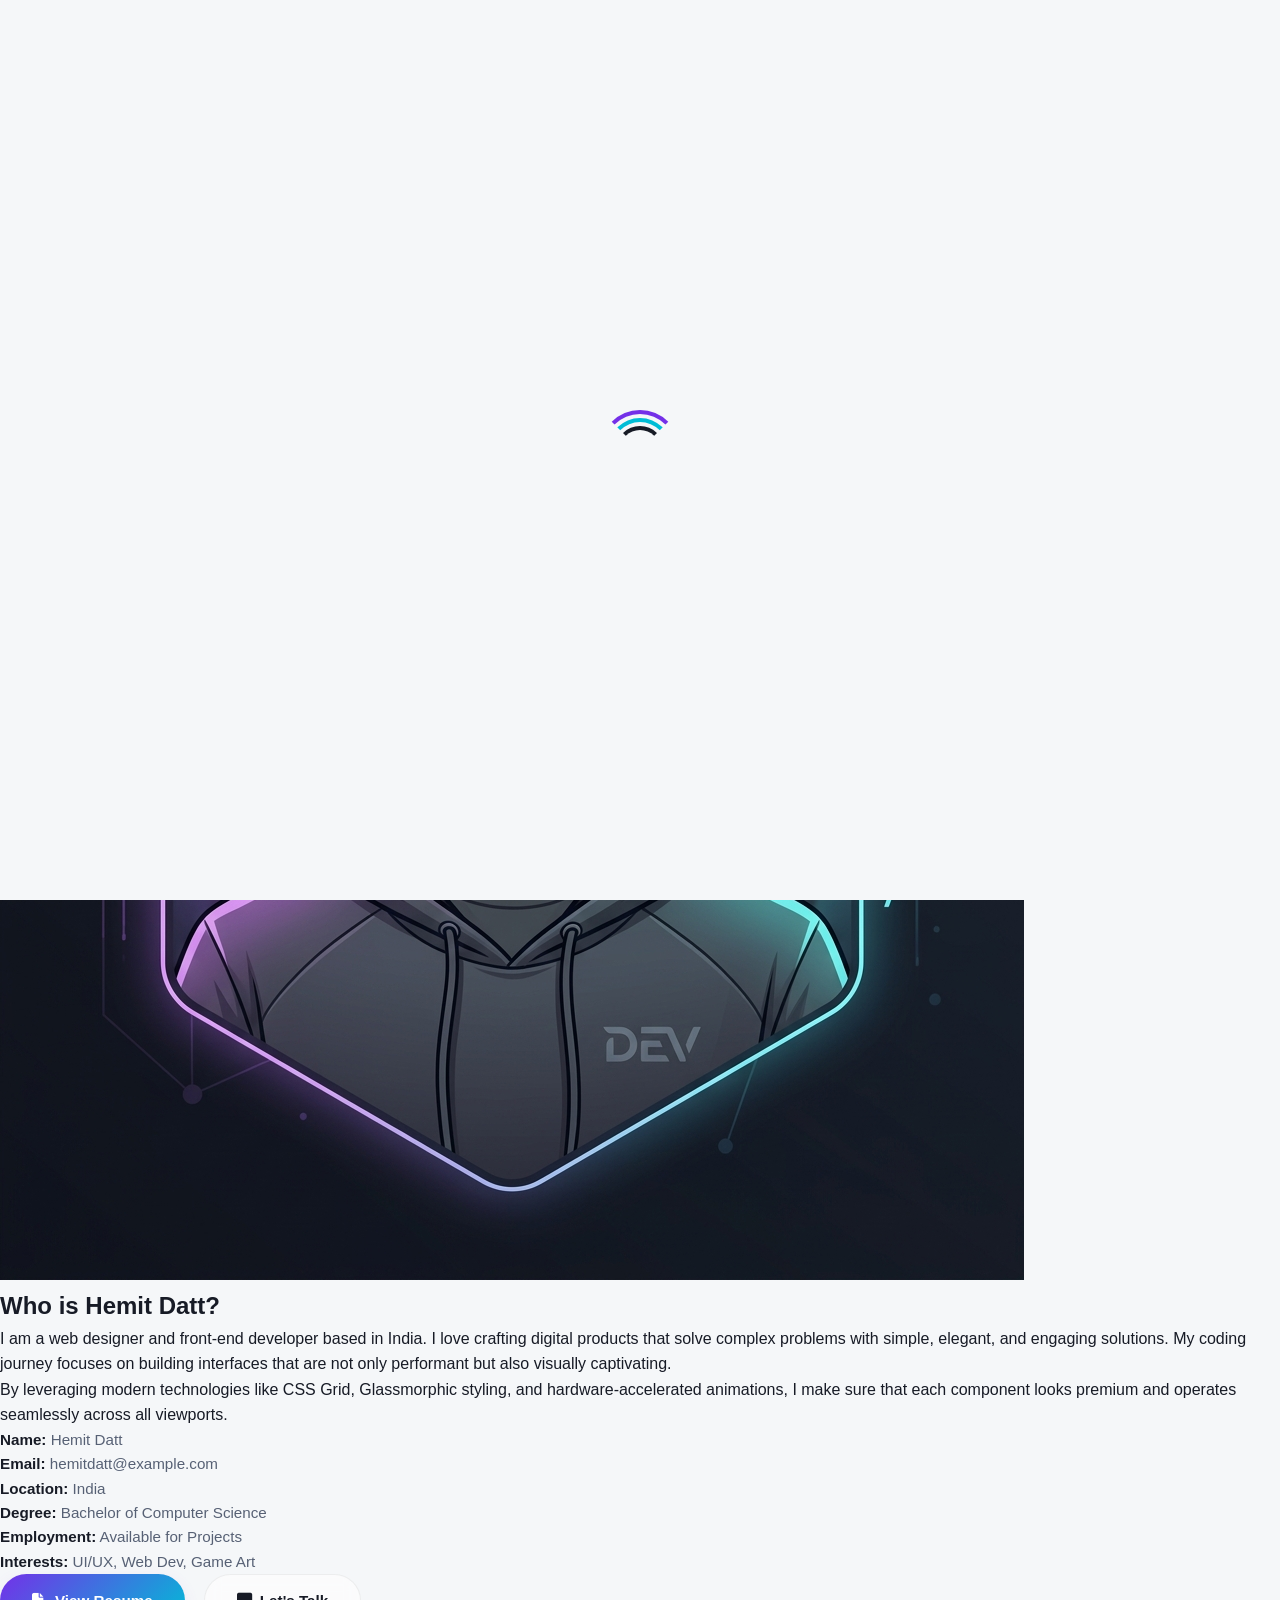
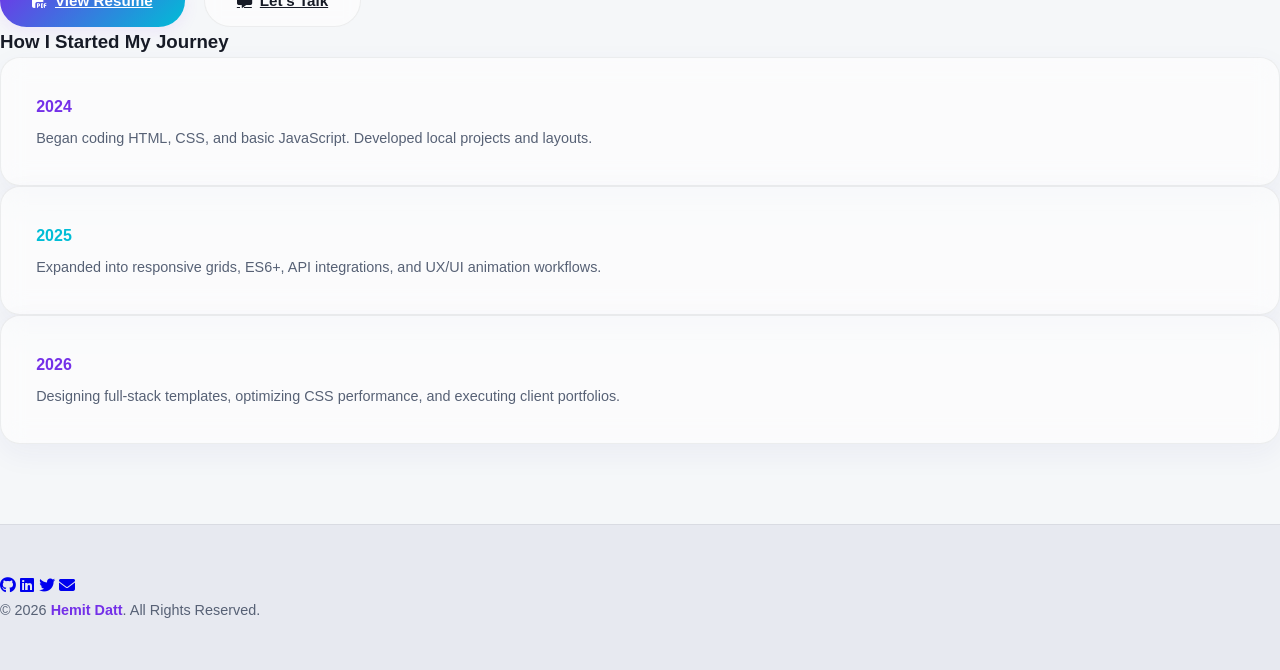
<file: about.html>
<!DOCTYPE html>
<html lang="en" data-theme="dark">
<head>
  <meta charset="UTF-8">
  <meta name="viewport" content="width=device-width, initial-scale=1.0">
  <meta name="description" content="Discover Hemit Datt's background, core values, coding philosophy, and professional journey as a developer.">
  <title>Hemit Datt | About Me</title>
  <!-- Stylesheets -->
  <link rel="stylesheet" href="css/style.css">
  <!-- FontAwesome Icons -->
  <link rel="stylesheet" href="https://cdnjs.cloudflare.com/ajax/libs/font-awesome/6.4.0/css/all.min.css">
</head>
<body>
  <!-- Ambient BG -->
  <div class="ambient-bg">
    <div class="orb orb-1"></div>
    <div class="orb orb-2"></div>
    <div class="orb orb-3"></div>
  </div>

  <!-- Loading Screen -->
  <div class="loader-wrapper">
    <div class="loader">
      <div class="loader-ring"></div>
      <div class="loader-ring"></div>
      <div class="loader-ring"></div>
    </div>
  </div>

  <!-- Fixed Header / Navbar -->
  <header class="header">
    <nav class="glass-nav">
      <a href="index.html" class="logo">
        <i class="fa-solid fa-code"></i><span>Hemit.Datt</span>
      </a>
      <ul class="nav-links">
        <li><a href="index.html">Home</a></li>
        <li><a href="about.html" class="active">About</a></li>
        <li><a href="skills.html">Skills</a></li>
        <li><a href="education.html">Education</a></li>
        <li><a href="projects.html">Projects</a></li>
        <li><a href="certificates.html">Certificates</a></li>
        <li><a href="resume.html">Resume</a></li>
        <li><a href="contact.html">Contact</a></li>
      </ul>
      <div class="nav-actions">
        <button id="theme-toggle" class="theme-toggle" aria-label="Toggle Theme">
          <i class="fa-solid fa-moon"></i>
          <i class="fa-solid fa-sun"></i>
        </button>
        <button class="hamburger" aria-label="Toggle Menu">
          <span></span>
          <span></span>
          <span></span>
        </button>
      </div>
    </nav>
  </header>

  <!-- Page Container -->
  <div class="page-container">
    <main>
      <section class="section">
        <h2 class="section-title reveal-left">About <span>Me</span></h2>
        
        <div class="about-grid">
          <!-- Profile Frame -->
          <div class="about-img-container reveal-left delay-100">
            <div class="about-frame">
              <img src="images/profile.jpg" alt="Hemit Datt photo">
            </div>
          </div>

          <!-- Professional bio -->
          <div class="about-text reveal-right delay-200">
            <h2>Who is <span>Hemit Datt</span>?</h2>
            <p>
              I am a web designer and front-end developer based in India. I love crafting digital products that solve complex problems with simple, elegant, and engaging solutions. My coding journey focuses on building interfaces that are not only performant but also visually captivating.
            </p>
            <p>
              By leveraging modern technologies like CSS Grid, Glassmorphic styling, and hardware-accelerated animations, I make sure that each component looks premium and operates seamlessly across all viewports.
            </p>

            <!-- Quick Personal Info Grid -->
            <div class="personal-info">
              <div class="info-item">
                <strong>Name:</strong>
                <span>Hemit Datt</span>
              </div>
              <div class="info-item">
                <strong>Email:</strong>
                <span>hemitdatt@example.com</span>
              </div>
              <div class="info-item">
                <strong>Location:</strong>
                <span>India</span>
              </div>
              <div class="info-item">
                <strong>Degree:</strong>
                <span>Bachelor of Computer Science</span>
              </div>
              <div class="info-item">
                <strong>Employment:</strong>
                <span>Available for Projects</span>
              </div>
              <div class="info-item">
                <strong>Interests:</strong>
                <span>UI/UX, Web Dev, Game Art</span>
              </div>
            </div>

            <div class="btn-container">
              <a href="resume.html" class="btn btn-primary">
                <i class="fa-solid fa-file-pdf"></i> View Resume
              </a>
              <a href="contact.html" class="btn btn-secondary">
                <i class="fa-solid fa-message"></i> Let's Talk
              </a>
            </div>
          </div>
        </div>

        <!-- Timeline Section -->
        <div class="about-timeline-section reveal">
          <h3>How I Started My <span>Journey</span></h3>
          <div class="stats-grid">
            <div class="glass-card">
              <h4 style="color: var(--accent-primary); margin-bottom: 0.5rem;">2024</h4>
              <p style="font-size: 0.9rem; color: var(--text-secondary);">
                Began coding HTML, CSS, and basic JavaScript. Developed local projects and layouts.
              </p>
            </div>
            <div class="glass-card">
              <h4 style="color: var(--accent-secondary); margin-bottom: 0.5rem;">2025</h4>
              <p style="font-size: 0.9rem; color: var(--text-secondary);">
                Expanded into responsive grids, ES6+, API integrations, and UX/UI animation workflows.
              </p>
            </div>
            <div class="glass-card">
              <h4 style="color: var(--accent-primary); margin-bottom: 0.5rem;">2026</h4>
              <p style="font-size: 0.9rem; color: var(--text-secondary);">
                Designing full-stack templates, optimizing CSS performance, and executing client portfolios.
              </p>
            </div>
          </div>
        </div>
      </section>
    </main>

    <!-- Footer -->
    <footer class="footer">
      <div class="footer-content">
        <div class="footer-socials">
          <a href="https://github.com" target="_blank" rel="noopener noreferrer"><i class="fa-brands fa-github"></i></a>
          <a href="https://linkedin.com" target="_blank" rel="noopener noreferrer"><i class="fa-brands fa-linkedin"></i></a>
          <a href="https://twitter.com" target="_blank" rel="noopener noreferrer"><i class="fa-brands fa-twitter"></i></a>
          <a href="mailto:hemitdatt@example.com"><i class="fa-solid fa-envelope"></i></a>
        </div>
        <p>&copy; 2026 <span>Hemit Datt</span>. All Rights Reserved.</p>
      </div>
    </footer>
  </div>

  <!-- Back to Top Button -->
  <button class="back-to-top" aria-label="Back to Top">
    <i class="fa-solid fa-arrow-up"></i>
  </button>

  <!-- Shared JavaScript -->
  <script src="js/script.js"></script>
</body>
</html>
</file>
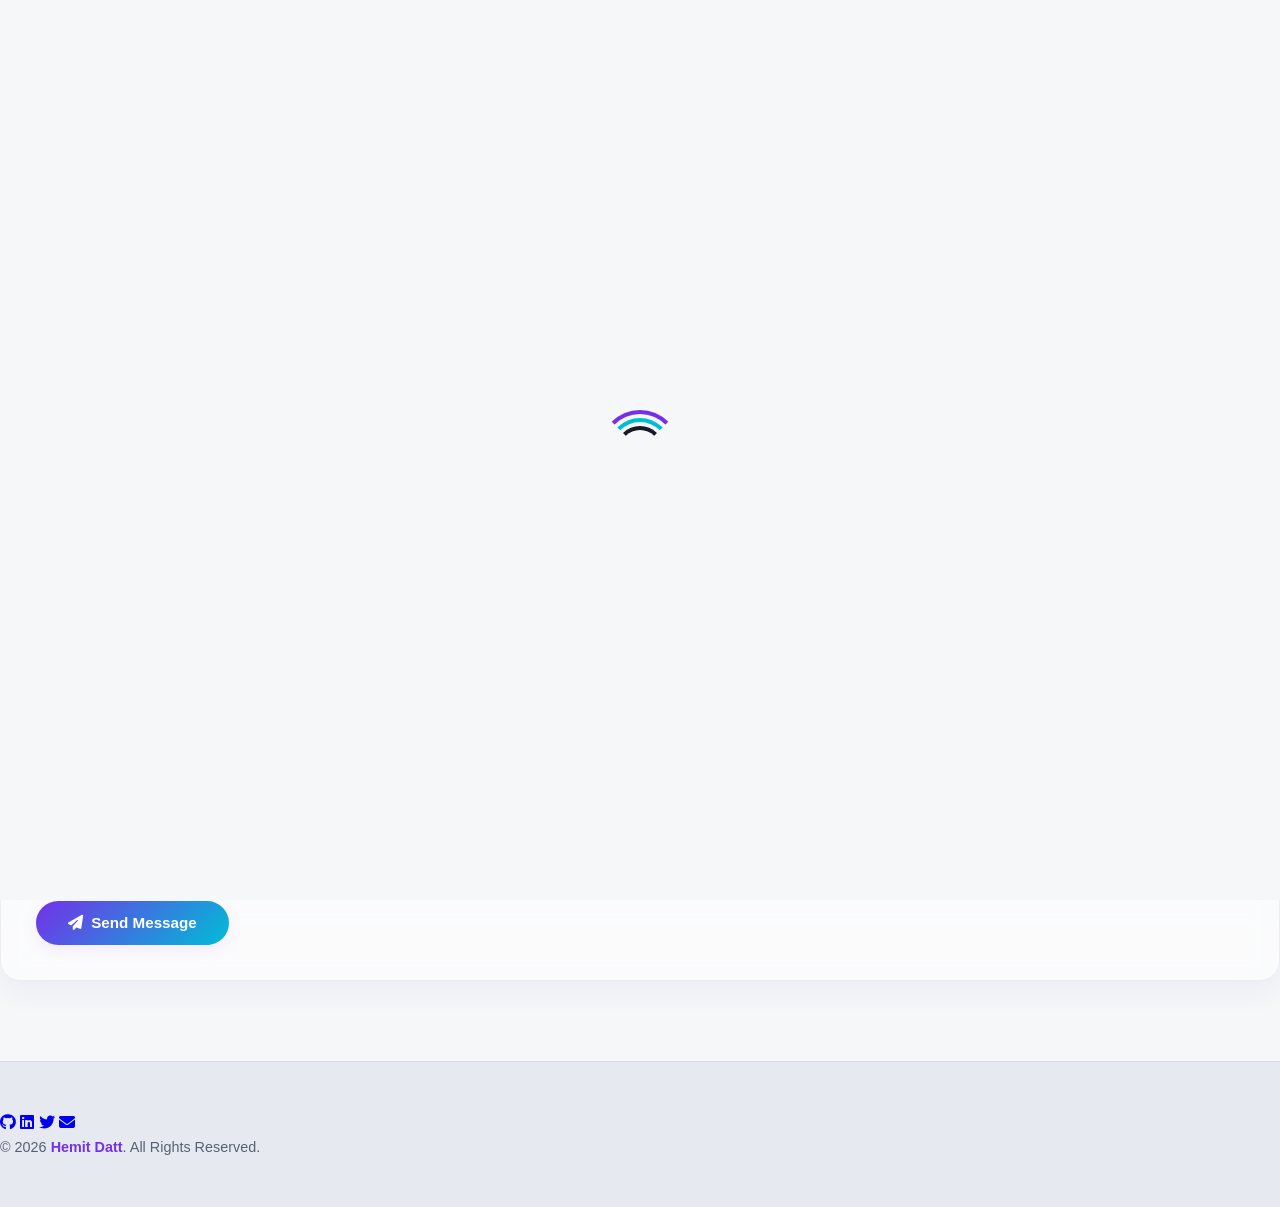
<file: contact.html>
<!DOCTYPE html>
<html lang="en" data-theme="dark">
<head>
  <meta charset="UTF-8">
  <meta name="viewport" content="width=device-width, initial-scale=1.0">
  <meta name="description" content="Get in touch with Hemit Datt. Send messages, project inquiries, or connect on social platforms.">
  <title>Hemit Datt | Contact Me</title>
  <!-- Stylesheets -->
  <link rel="stylesheet" href="css/style.css">
  <!-- FontAwesome Icons -->
  <link rel="stylesheet" href="https://cdnjs.cloudflare.com/ajax/libs/font-awesome/6.4.0/css/all.min.css">
</head>
<body>
  <!-- Ambient BG -->
  <div class="ambient-bg">
    <div class="orb orb-1"></div>
    <div class="orb orb-2"></div>
    <div class="orb orb-3"></div>
  </div>

  <!-- Loading Screen -->
  <div class="loader-wrapper">
    <div class="loader">
      <div class="loader-ring"></div>
      <div class="loader-ring"></div>
      <div class="loader-ring"></div>
    </div>
  </div>

  <!-- Fixed Header / Navbar -->
  <header class="header">
    <nav class="glass-nav">
      <a href="index.html" class="logo">
        <i class="fa-solid fa-code"></i><span>Hemit.Datt</span>
      </a>
      <ul class="nav-links">
        <li><a href="index.html">Home</a></li>
        <li><a href="about.html">About</a></li>
        <li><a href="skills.html">Skills</a></li>
        <li><a href="education.html">Education</a></li>
        <li><a href="projects.html">Projects</a></li>
        <li><a href="certificates.html">Certificates</a></li>
        <li><a href="resume.html">Resume</a></li>
        <li><a href="contact.html" class="active">Contact</a></li>
      </ul>
      <div class="nav-actions">
        <button id="theme-toggle" class="theme-toggle" aria-label="Toggle Theme">
          <i class="fa-solid fa-moon"></i>
          <i class="fa-solid fa-sun"></i>
        </button>
        <button class="hamburger" aria-label="Toggle Menu">
          <span></span>
          <span></span>
          <span></span>
        </button>
      </div>
    </nav>
  </header>

  <!-- Page Container -->
  <div class="page-container">
    <main>
      <section class="section">
        <h2 class="section-title reveal-left">Let's <span>Connect</span></h2>

        <div class="contact-grid">
          
          <!-- Left Column: Contact details and socials -->
          <div class="contact-info reveal-left delay-100">
            <h3>Get in <span>Touch</span></h3>
            <p style="color: var(--text-secondary); margin-bottom: 1.5rem;">
              Have a project in mind, a job opportunity, or just want to say hello? Drop me a message and I'll get back to you as soon as possible.
            </p>

            <!-- Info Cards -->
            <div class="contact-info-card">
              <div class="contact-icon">
                <i class="fa-solid fa-envelope"></i>
              </div>
              <div class="contact-details">
                <h4>Email Me</h4>
                <p><a href="mailto:hemitdatt@example.com">hemitdatt@example.com</a></p>
              </div>
            </div>

            <div class="contact-info-card">
              <div class="contact-icon">
                <i class="fa-solid fa-location-dot"></i>
              </div>
              <div class="contact-details">
                <h4>My Location</h4>
                <p>Punjab, India</p>
              </div>
            </div>

            <div class="contact-info-card">
              <div class="contact-icon">
                <i class="fa-solid fa-calendar-check"></i>
              </div>
              <div class="contact-details">
                <h4>Freelance Status</h4>
                <p>Available for new projects</p>
              </div>
            </div>

            <!-- Social handles section -->
            <div class="contact-social-section">
              <h3>Connect on <span>Socials</span></h3>
              <div class="contact-social-icons">
                <a href="https://github.com" target="_blank" rel="noopener noreferrer" aria-label="GitHub Profile"><i class="fa-brands fa-github"></i></a>
                <a href="https://linkedin.com" target="_blank" rel="noopener noreferrer" aria-label="LinkedIn Profile"><i class="fa-brands fa-linkedin"></i></a>
                <a href="https://twitter.com" target="_blank" rel="noopener noreferrer" aria-label="Twitter Profile"><i class="fa-brands fa-twitter"></i></a>
                <a href="mailto:hemitdatt@example.com" aria-label="Send Email"><i class="fa-solid fa-envelope"></i></a>
              </div>
            </div>
          </div>

          <!-- Right Column: Contact form -->
          <div class="glass-card reveal-right delay-200">
            <form id="contact-form" class="contact-form" novalidate>
              <!-- Name Input -->
              <div class="form-group">
                <input type="text" id="name" class="form-input" placeholder=" " required autocomplete="name">
                <label for="name" class="form-label">Full Name</label>
              </div>

              <!-- Email Input -->
              <div class="form-group">
                <input type="email" id="email" class="form-input" placeholder=" " required autocomplete="email">
                <label for="email" class="form-label">Email Address</label>
              </div>

              <!-- Subject Input -->
              <div class="form-group">
                <input type="text" id="subject" class="form-input" placeholder=" " required>
                <label for="subject" class="form-label">Subject</label>
              </div>

              <!-- Message Input -->
              <div class="form-group">
                <textarea id="message" class="form-input" placeholder=" " required></textarea>
                <label for="message" class="form-label">Message</label>
              </div>

              <button type="submit" class="btn btn-primary" style="align-self: flex-start;">
                <i class="fa-solid fa-paper-plane"></i> Send Message
              </button>
            </form>
          </div>

        </div>
      </section>
    </main>

    <!-- Success / Error Alert Notification Popup -->
    <div id="alert-popup" class="alert-popup" aria-live="polite">
      <i class="fa-solid fa-circle-check"></i>
      <span>Message sent successfully!</span>
    </div>

    <!-- Footer -->
    <footer class="footer">
      <div class="footer-content">
        <div class="footer-socials">
          <a href="https://github.com" target="_blank" rel="noopener noreferrer"><i class="fa-brands fa-github"></i></a>
          <a href="https://linkedin.com" target="_blank" rel="noopener noreferrer"><i class="fa-brands fa-linkedin"></i></a>
          <a href="https://twitter.com" target="_blank" rel="noopener noreferrer"><i class="fa-brands fa-twitter"></i></a>
          <a href="mailto:hemitdatt@example.com"><i class="fa-solid fa-envelope"></i></a>
        </div>
        <p>&copy; 2026 <span>Hemit Datt</span>. All Rights Reserved.</p>
      </div>
    </footer>
  </div>

  <!-- Back to Top Button -->
  <button class="back-to-top" aria-label="Back to Top">
    <i class="fa-solid fa-arrow-up"></i>
  </button>

  <!-- Shared JavaScript -->
  <script src="js/script.js"></script>
</body>
</html>
</file>
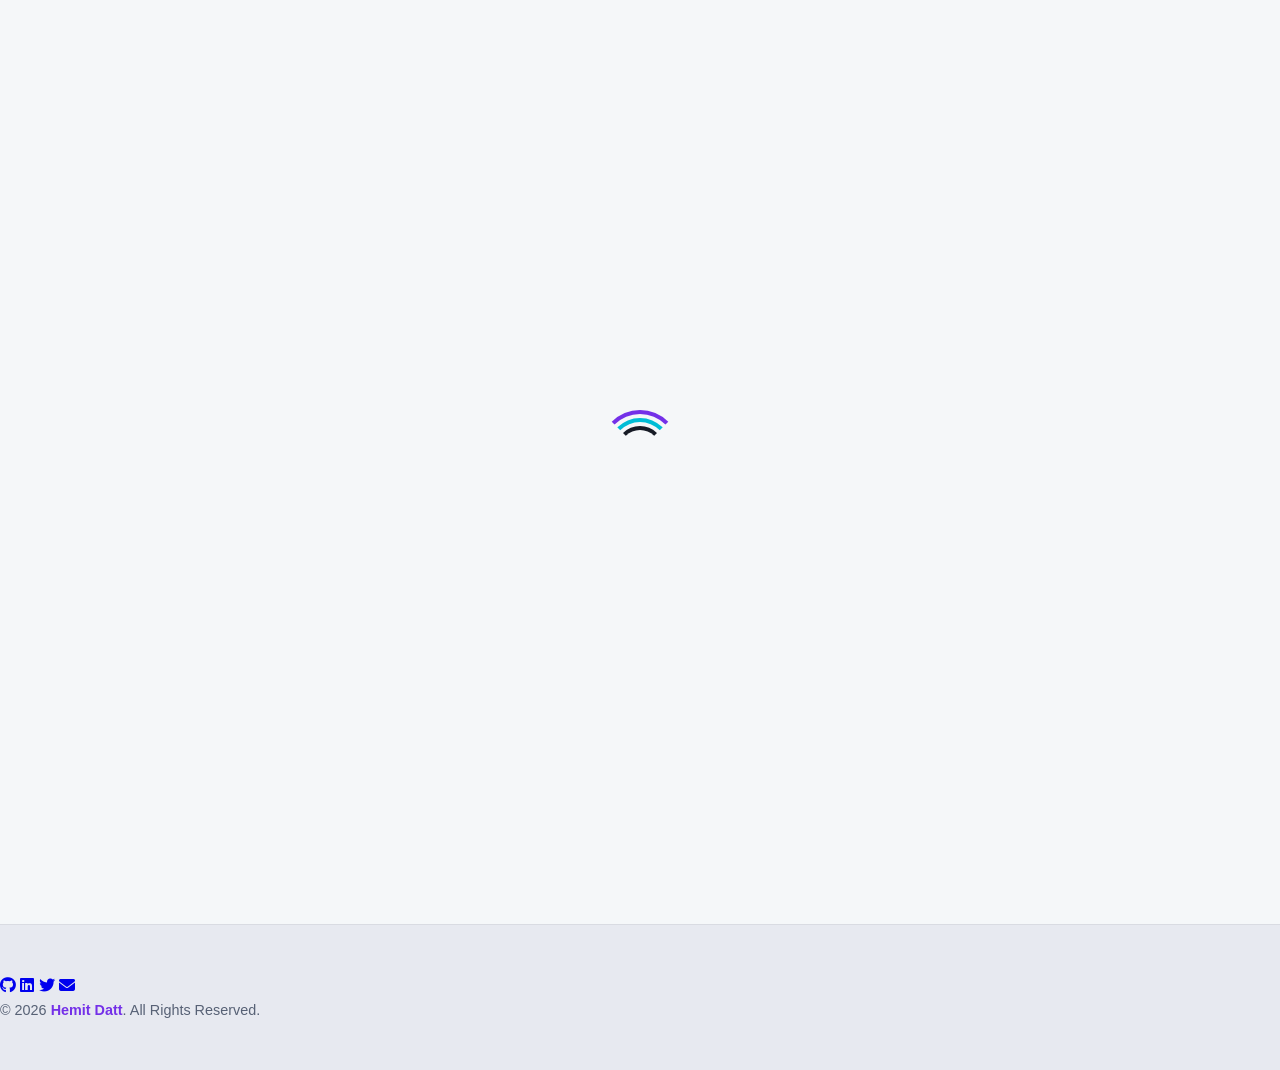
<file: education.html>
<!DOCTYPE html>
<html lang="en" data-theme="dark">
<head>
  <meta charset="UTF-8">
  <meta name="viewport" content="width=device-width, initial-scale=1.0">
  <meta name="description" content="View Hemit Datt's academic background, qualifications, and major focus areas in Computer Science.">
  <title>Hemit Datt | Education</title>
  <!-- Stylesheets -->
  <link rel="stylesheet" href="css/style.css">
  <!-- FontAwesome Icons -->
  <link rel="stylesheet" href="https://cdnjs.cloudflare.com/ajax/libs/font-awesome/6.4.0/css/all.min.css">
</head>
<body>
  <!-- Ambient BG -->
  <div class="ambient-bg">
    <div class="orb orb-1"></div>
    <div class="orb orb-2"></div>
    <div class="orb orb-3"></div>
  </div>

  <!-- Loading Screen -->
  <div class="loader-wrapper">
    <div class="loader">
      <div class="loader-ring"></div>
      <div class="loader-ring"></div>
      <div class="loader-ring"></div>
    </div>
  </div>

  <!-- Fixed Header / Navbar -->
  <header class="header">
    <nav class="glass-nav">
      <a href="index.html" class="logo">
        <i class="fa-solid fa-code"></i><span>Hemit.Datt</span>
      </a>
      <ul class="nav-links">
        <li><a href="index.html">Home</a></li>
        <li><a href="about.html">About</a></li>
        <li><a href="skills.html">Skills</a></li>
        <li><a href="education.html" class="active">Education</a></li>
        <li><a href="projects.html">Projects</a></li>
        <li><a href="certificates.html">Certificates</a></li>
        <li><a href="resume.html">Resume</a></li>
        <li><a href="contact.html">Contact</a></li>
      </ul>
      <div class="nav-actions">
        <button id="theme-toggle" class="theme-toggle" aria-label="Toggle Theme">
          <i class="fa-solid fa-moon"></i>
          <i class="fa-solid fa-sun"></i>
        </button>
        <button class="hamburger" aria-label="Toggle Menu">
          <span></span>
          <span></span>
          <span></span>
        </button>
      </div>
    </nav>
  </header>

  <!-- Page Container -->
  <div class="page-container">
    <main>
      <section class="section">
        <h2 class="section-title reveal-left">My <span>Education</span></h2>

        <!-- Vertical Timeline -->
        <div class="timeline">
          
          <!-- Timeline Item 1 -->
          <div class="timeline-item reveal-left">
            <div class="timeline-dot"></div>
            <div class="glass-card timeline-content">
              <span class="timeline-date">2022 - 2026</span>
              <h3>Bachelor of Computer Science</h3>
              <span class="school">Apex Technical University</span>
              <p>
                Specialized in software engineering methodologies, web system design, data structures, algorithms, and interface design principles. Accomplished top grades in web technologies and human-computer interaction modules.
              </p>
            </div>
          </div>

          <!-- Timeline Item 2 -->
          <div class="timeline-item reveal-right">
            <div class="timeline-dot"></div>
            <div class="glass-card timeline-content">
              <span class="timeline-date">2020 - 2022</span>
              <h3>Higher Secondary Certification (12th Grade)</h3>
              <span class="school">Dynamic Senior Secondary School</span>
              <p>
                Focused on Mathematics, Physics, Chemistry, and Computer Science. Graduated with honors and secured first place in regional high school web development and hacking contests.
              </p>
            </div>
          </div>

          <!-- Timeline Item 3 -->
          <div class="timeline-item reveal-left">
            <div class="timeline-dot"></div>
            <div class="glass-card timeline-content">
              <span class="timeline-date">2020</span>
              <h3>Secondary School Certificate (10th Grade)</h3>
              <span class="school">Dynamic Senior Secondary School</span>
              <p>
                Completed basic general sciences, language arts, and basic programming fundamentals. Cultivated high interest in designing computers and software interfaces.
              </p>
            </div>
          </div>

        </div>
      </section>
    </main>

    <!-- Footer -->
    <footer class="footer">
      <div class="footer-content">
        <div class="footer-socials">
          <a href="https://github.com" target="_blank" rel="noopener noreferrer"><i class="fa-brands fa-github"></i></a>
          <a href="https://linkedin.com" target="_blank" rel="noopener noreferrer"><i class="fa-brands fa-linkedin"></i></a>
          <a href="https://twitter.com" target="_blank" rel="noopener noreferrer"><i class="fa-brands fa-twitter"></i></a>
          <a href="mailto:hemitdatt@example.com"><i class="fa-solid fa-envelope"></i></a>
        </div>
        <p>&copy; 2026 <span>Hemit Datt</span>. All Rights Reserved.</p>
      </div>
    </footer>
  </div>

  <!-- Back to Top Button -->
  <button class="back-to-top" aria-label="Back to Top">
    <i class="fa-solid fa-arrow-up"></i>
  </button>

  <!-- Shared JavaScript -->
  <script src="js/script.js"></script>
</body>
</html>
</file>
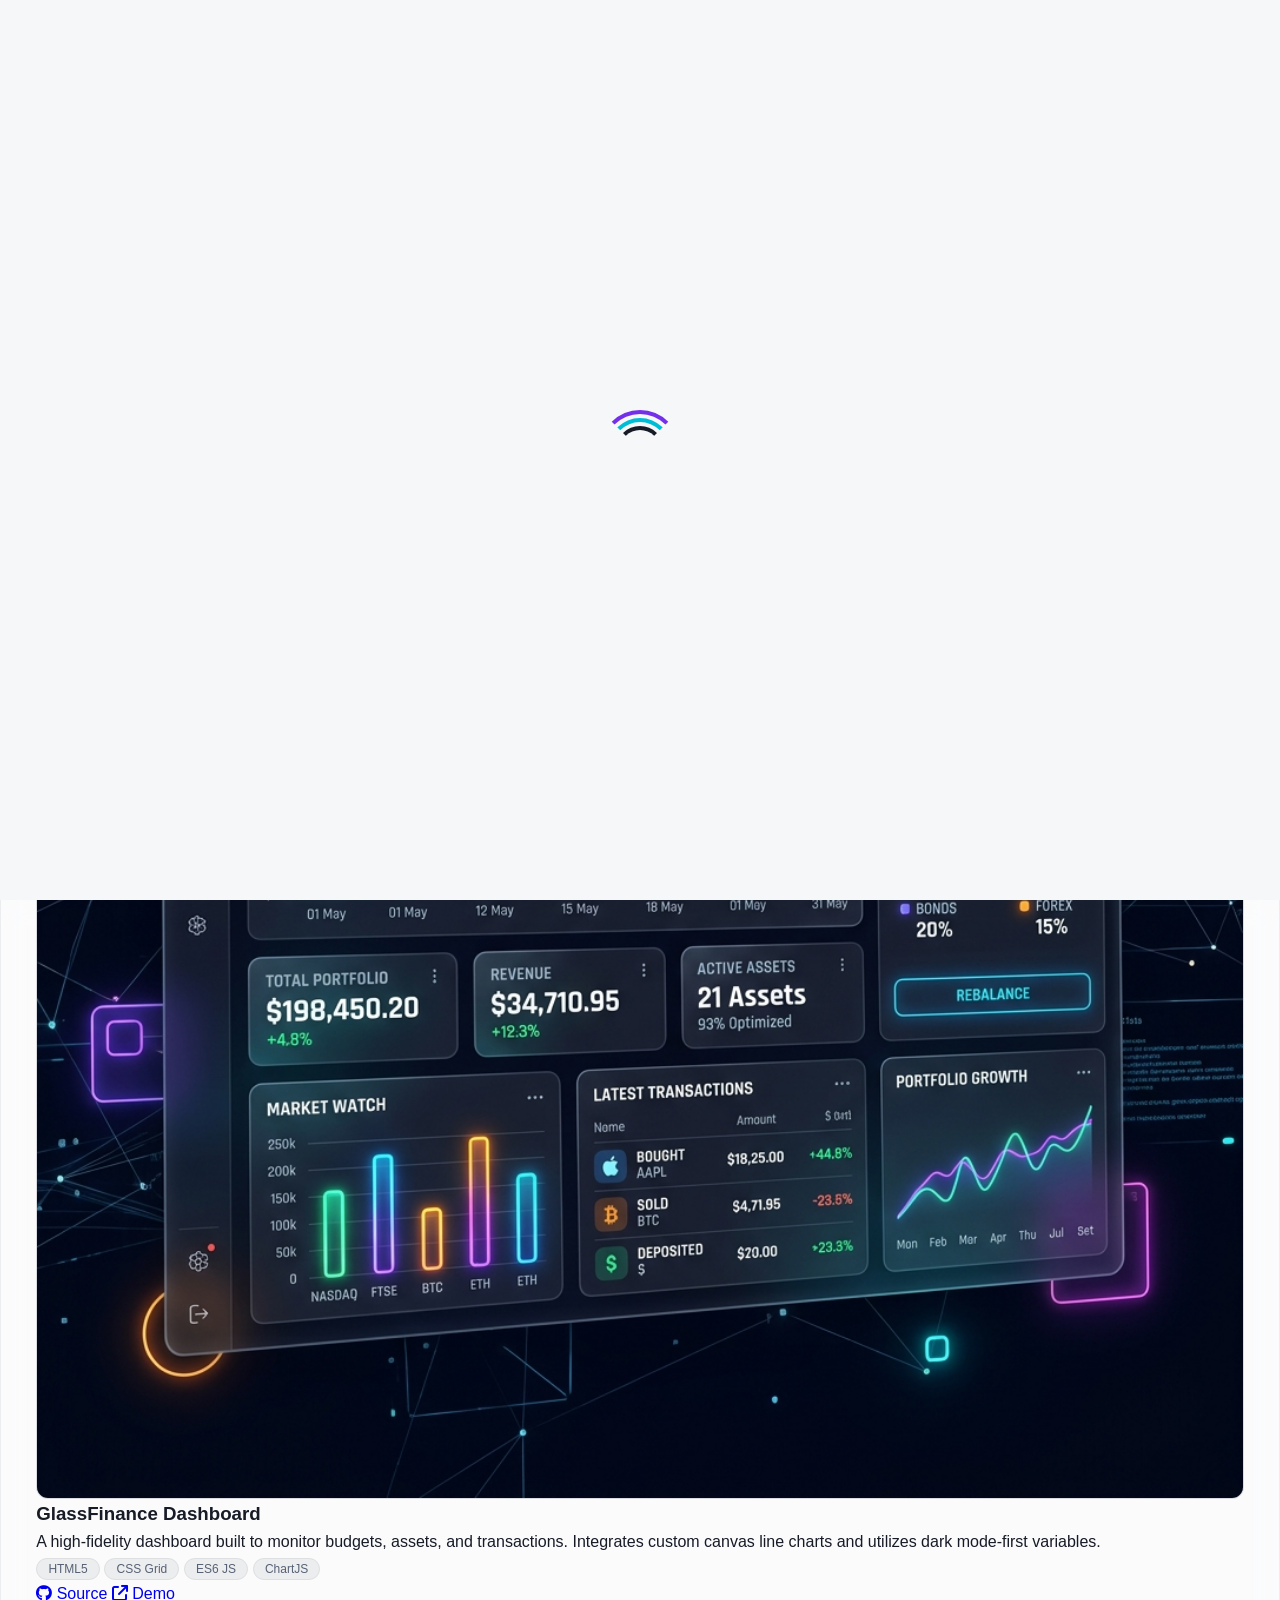
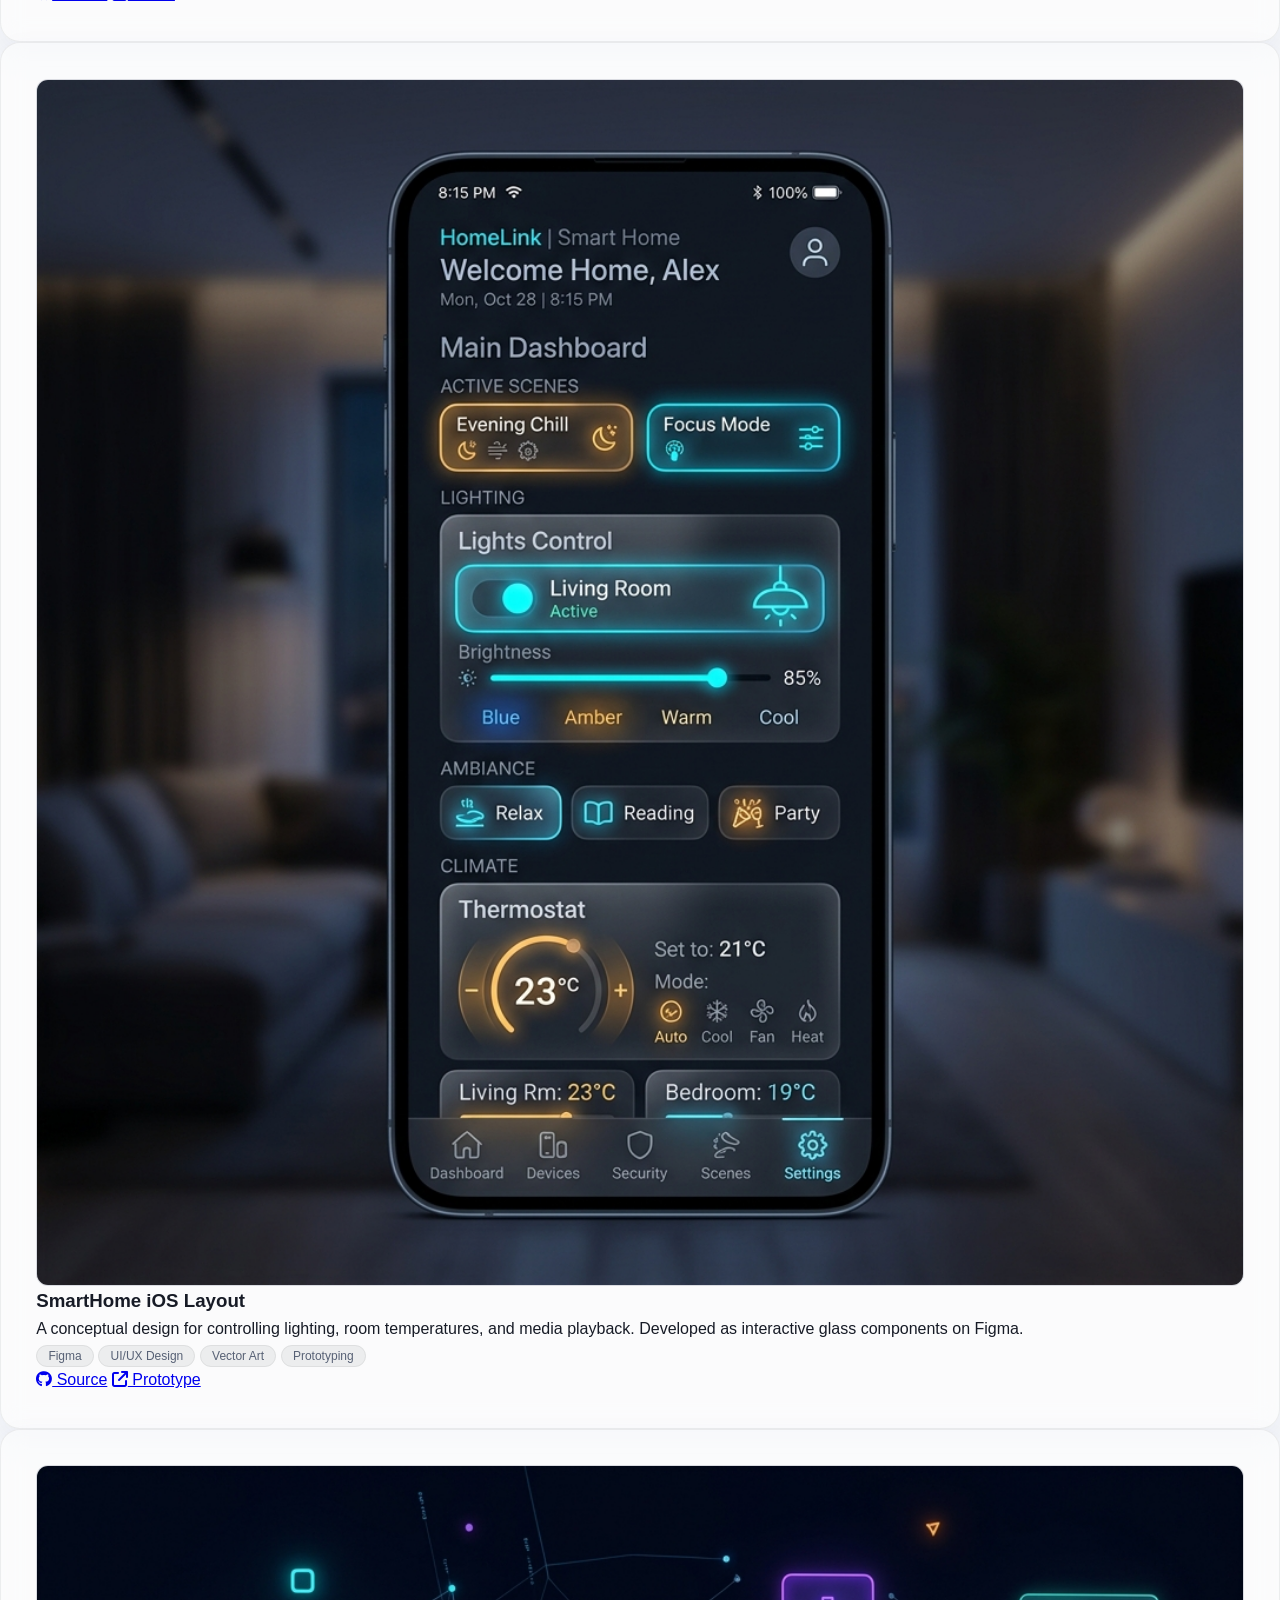
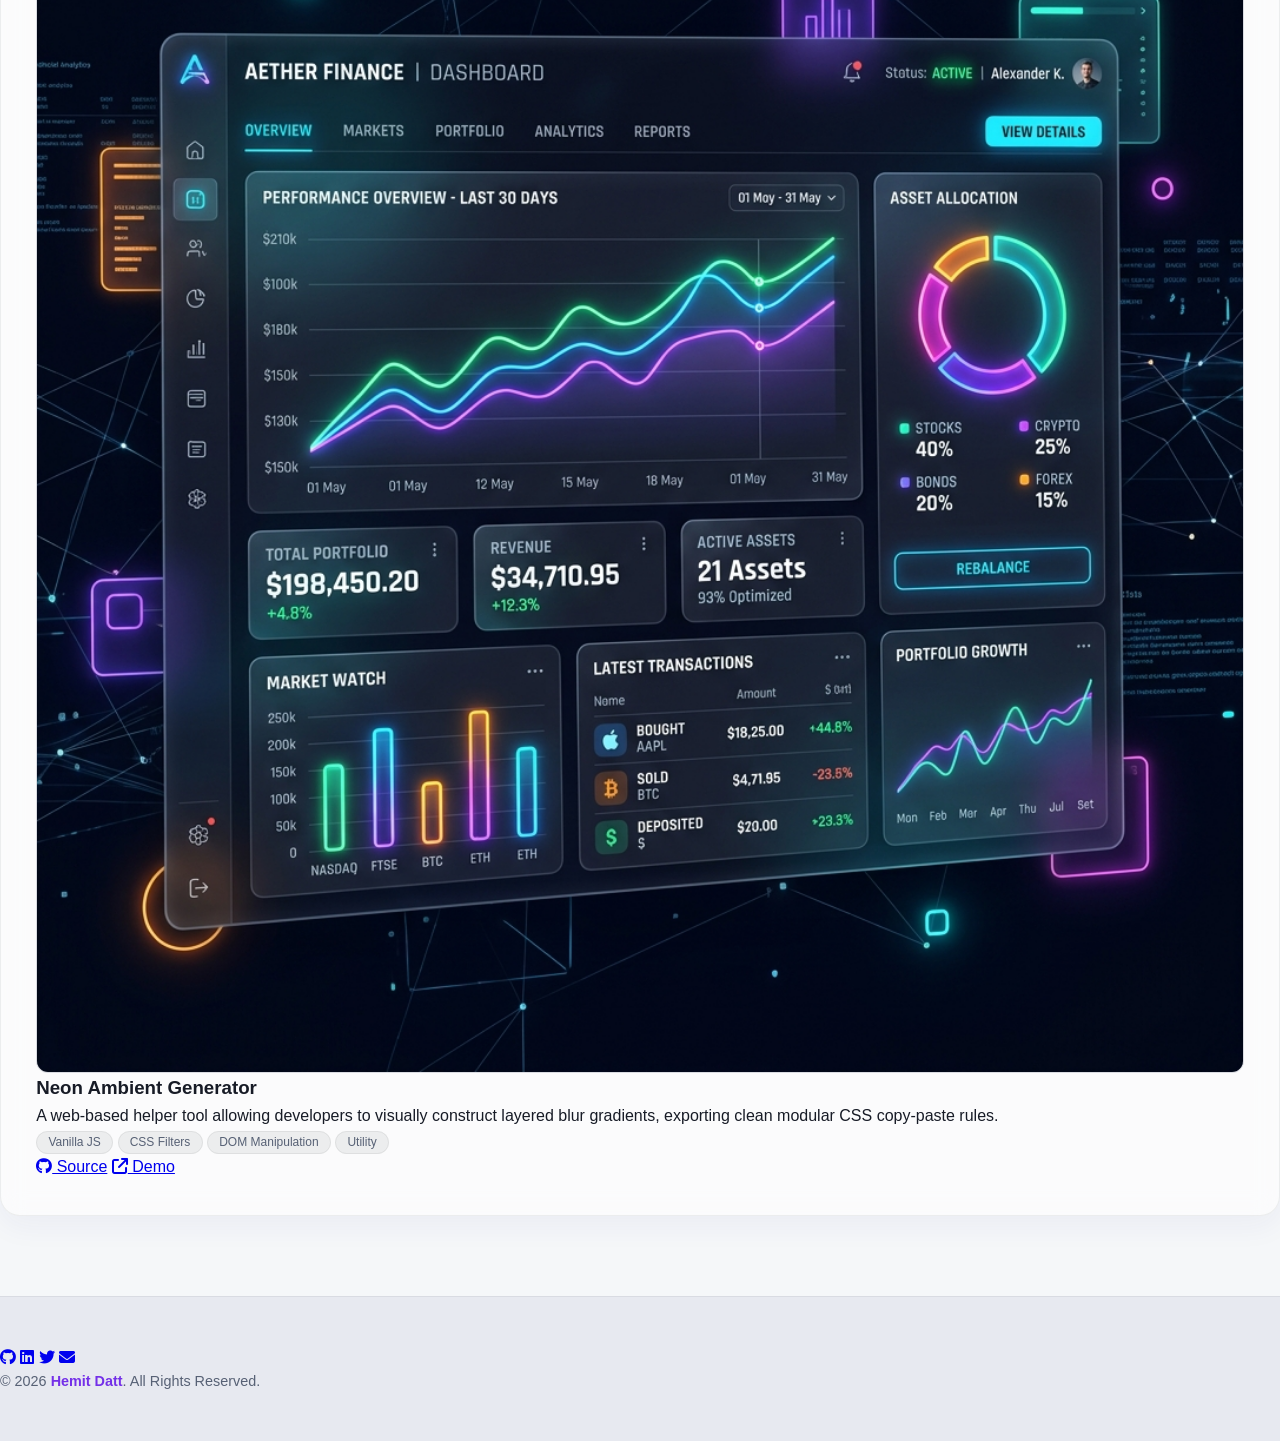
<file: projects.html>
<!DOCTYPE html>
<html lang="en" data-theme="dark">
<head>
  <meta charset="UTF-8">
  <meta name="viewport" content="width=device-width, initial-scale=1.0">
  <meta name="description" content="Browse Hemit Datt's development project portfolio. Filter by web apps, design templates, and tools.">
  <title>Hemit Datt | Projects</title>
  <!-- Stylesheets -->
  <link rel="stylesheet" href="css/style.css">
  <!-- FontAwesome Icons -->
  <link rel="stylesheet" href="https://cdnjs.cloudflare.com/ajax/libs/font-awesome/6.4.0/css/all.min.css">
</head>
<body>
  <!-- Ambient BG -->
  <div class="ambient-bg">
    <div class="orb orb-1"></div>
    <div class="orb orb-2"></div>
    <div class="orb orb-3"></div>
  </div>

  <!-- Loading Screen -->
  <div class="loader-wrapper">
    <div class="loader">
      <div class="loader-ring"></div>
      <div class="loader-ring"></div>
      <div class="loader-ring"></div>
    </div>
  </div>

  <!-- Fixed Header / Navbar -->
  <header class="header">
    <nav class="glass-nav">
      <a href="index.html" class="logo">
        <i class="fa-solid fa-code"></i><span>Hemit.Datt</span>
      </a>
      <ul class="nav-links">
        <li><a href="index.html">Home</a></li>
        <li><a href="about.html">About</a></li>
        <li><a href="skills.html">Skills</a></li>
        <li><a href="education.html">Education</a></li>
        <li><a href="projects.html" class="active">Projects</a></li>
        <li><a href="certificates.html">Certificates</a></li>
        <li><a href="resume.html">Resume</a></li>
        <li><a href="contact.html">Contact</a></li>
      </ul>
      <div class="nav-actions">
        <button id="theme-toggle" class="theme-toggle" aria-label="Toggle Theme">
          <i class="fa-solid fa-moon"></i>
          <i class="fa-solid fa-sun"></i>
        </button>
        <button class="hamburger" aria-label="Toggle Menu">
          <span></span>
          <span></span>
          <span></span>
        </button>
      </div>
    </nav>
  </header>

  <!-- Page Container -->
  <div class="page-container">
    <main>
      <section class="section">
        <h2 class="section-title reveal-left">My <span>Projects</span></h2>

        <!-- Filtering Buttons -->
        <div class="portfolio-filters reveal delay-100">
          <button class="filter-btn active" data-filter="all">All Projects</button>
          <button class="filter-btn" data-filter="web-app">Web Apps</button>
          <button class="filter-btn" data-filter="design">UI/UX Designs</button>
          <button class="filter-btn" data-filter="tool">Dev Tools</button>
        </div>

        <!-- Projects Grid -->
        <div class="projects-grid reveal delay-200">
          
          <!-- Project 1: Finance Dashboard -->
          <div class="glass-card project-card web-app">
            <div class="project-img">
              <img src="images/project-images/project1.jpg" alt="Finance Dashboard Preview">
            </div>
            <div class="project-info">
              <h3>GlassFinance Dashboard</h3>
              <p>
                A high-fidelity dashboard built to monitor budgets, assets, and transactions. Integrates custom canvas line charts and utilizes dark mode-first variables.
              </p>
              <div class="project-tags">
                <span class="tag">HTML5</span>
                <span class="tag">CSS Grid</span>
                <span class="tag">ES6 JS</span>
                <span class="tag">ChartJS</span>
              </div>
              <div class="project-links">
                <a href="https://github.com" target="_blank" rel="noopener noreferrer"><i class="fa-brands fa-github"></i> Source</a>
                <a href="https://github.com" target="_blank" rel="noopener noreferrer"><i class="fa-solid fa-arrow-up-right-from-square"></i> Demo</a>
              </div>
            </div>
          </div>

          <!-- Project 2: SmartHome App -->
          <div class="glass-card project-card design">
            <div class="project-img">
              <img src="images/project-images/project2.jpg" alt="SmartHome Mobile Interface">
            </div>
            <div class="project-info">
              <h3>SmartHome iOS Layout</h3>
              <p>
                A conceptual design for controlling lighting, room temperatures, and media playback. Developed as interactive glass components on Figma.
              </p>
              <div class="project-tags">
                <span class="tag">Figma</span>
                <span class="tag">UI/UX Design</span>
                <span class="tag">Vector Art</span>
                <span class="tag">Prototyping</span>
              </div>
              <div class="project-links">
                <a href="https://github.com" target="_blank" rel="noopener noreferrer"><i class="fa-brands fa-github"></i> Source</a>
                <a href="https://github.com" target="_blank" rel="noopener noreferrer"><i class="fa-solid fa-arrow-up-right-from-square"></i> Prototype</a>
              </div>
            </div>
          </div>

          <!-- Project 3: CSS Orb Generator -->
          <div class="glass-card project-card tool">
            <div class="project-img">
              <img src="images/project-images/project1.jpg" alt="CSS Orb Maker Preview">
            </div>
            <div class="project-info">
              <h3>Neon Ambient Generator</h3>
              <p>
                A web-based helper tool allowing developers to visually construct layered blur gradients, exporting clean modular CSS copy-paste rules.
              </p>
              <div class="project-tags">
                <span class="tag">Vanilla JS</span>
                <span class="tag">CSS Filters</span>
                <span class="tag">DOM Manipulation</span>
                <span class="tag">Utility</span>
              </div>
              <div class="project-links">
                <a href="https://github.com" target="_blank" rel="noopener noreferrer"><i class="fa-brands fa-github"></i> Source</a>
                <a href="https://github.com" target="_blank" rel="noopener noreferrer"><i class="fa-solid fa-arrow-up-right-from-square"></i> Demo</a>
              </div>
            </div>
          </div>

        </div>
      </section>
    </main>

    <!-- Footer -->
    <footer class="footer">
      <div class="footer-content">
        <div class="footer-socials">
          <a href="https://github.com" target="_blank" rel="noopener noreferrer"><i class="fa-brands fa-github"></i></a>
          <a href="https://linkedin.com" target="_blank" rel="noopener noreferrer"><i class="fa-brands fa-linkedin"></i></a>
          <a href="https://twitter.com" target="_blank" rel="noopener noreferrer"><i class="fa-brands fa-twitter"></i></a>
          <a href="mailto:hemitdatt@example.com"><i class="fa-solid fa-envelope"></i></a>
        </div>
        <p>&copy; 2026 <span>Hemit Datt</span>. All Rights Reserved.</p>
      </div>
    </footer>
  </div>

  <!-- Back to Top Button -->
  <button class="back-to-top" aria-label="Back to Top">
    <i class="fa-solid fa-arrow-up"></i>
  </button>

  <!-- Shared JavaScript -->
  <script src="js/script.js"></script>
</body>
</html>
</file>
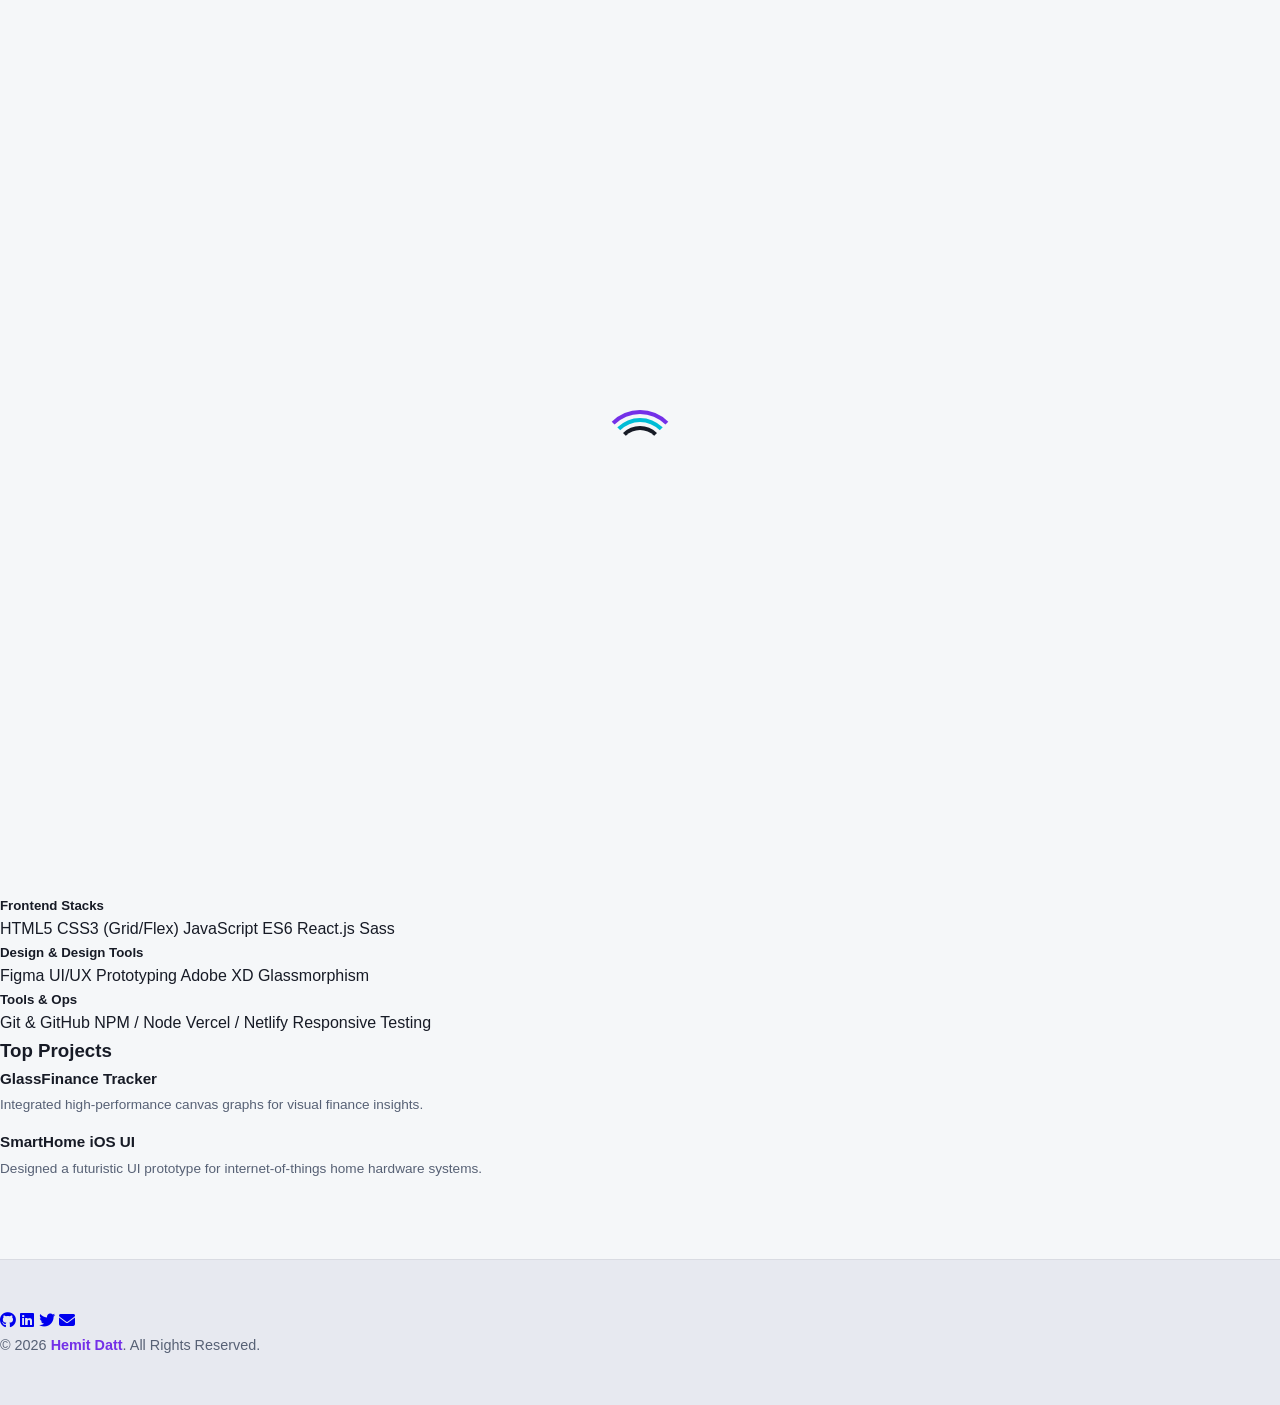
<file: resume.html>
<!DOCTYPE html>
<html lang="en" data-theme="dark">
<head>
  <meta charset="UTF-8">
  <meta name="viewport" content="width=device-width, initial-scale=1.0">
  <meta name="description" content="View or download Hemit Datt's professional resume. Details include development experience, tech stacks, and academic history.">
  <title>Hemit Datt | Resume</title>
  <!-- Stylesheets -->
  <link rel="stylesheet" href="css/style.css">
  <!-- FontAwesome Icons -->
  <link rel="stylesheet" href="https://cdnjs.cloudflare.com/ajax/libs/font-awesome/6.4.0/css/all.min.css">
</head>
<body>
  <!-- Ambient BG -->
  <div class="ambient-bg">
    <div class="orb orb-1"></div>
    <div class="orb orb-2"></div>
    <div class="orb orb-3"></div>
  </div>

  <!-- Loading Screen -->
  <div class="loader-wrapper">
    <div class="loader">
      <div class="loader-ring"></div>
      <div class="loader-ring"></div>
      <div class="loader-ring"></div>
    </div>
  </div>

  <!-- Fixed Header / Navbar -->
  <header class="header">
    <nav class="glass-nav">
      <a href="index.html" class="logo">
        <i class="fa-solid fa-code"></i><span>Hemit.Datt</span>
      </a>
      <ul class="nav-links">
        <li><a href="index.html">Home</a></li>
        <li><a href="about.html">About</a></li>
        <li><a href="skills.html">Skills</a></li>
        <li><a href="education.html">Education</a></li>
        <li><a href="projects.html">Projects</a></li>
        <li><a href="certificates.html">Certificates</a></li>
        <li><a href="resume.html" class="active">Resume</a></li>
        <li><a href="contact.html">Contact</a></li>
      </ul>
      <div class="nav-actions">
        <button id="theme-toggle" class="theme-toggle" aria-label="Toggle Theme">
          <i class="fa-solid fa-moon"></i>
          <i class="fa-solid fa-sun"></i>
        </button>
        <button class="hamburger" aria-label="Toggle Menu">
          <span></span>
          <span></span>
          <span></span>
        </button>
      </div>
    </nav>
  </header>

  <!-- Page Container -->
  <div class="page-container">
    <main>
      <section class="section">
        <div class="resume-section">
          
          <!-- Resume Actions Header -->
          <div class="resume-header reveal-left">
            <h2 class="section-title" style="margin-bottom: 0;">My <span>Resume</span></h2>
            <div class="btn-container" style="margin-top: 0;">
              <!-- Download button pointing to our text resume file -->
              <a href="hemit-datt-resume.txt" download="Hemit-Datt-Resume.txt" class="btn btn-primary">
                <i class="fa-solid fa-download"></i> Download Resume
              </a>
              <button onclick="window.print()" class="btn btn-secondary">
                <i class="fa-solid fa-print"></i> Print Version
              </button>
            </div>
          </div>

          <!-- Stylized Resume Paper Sheet -->
          <div class="resume-paper reveal delay-100">
            <!-- Header Block -->
            <div class="resume-title-block">
              <div class="resume-name">
                <h1>Hemit Datt</h1>
                <p>Creative Frontend Developer & UI/UX Builder</p>
              </div>
              <div class="resume-contact-details">
                <div><i class="fa-solid fa-envelope"></i> hemitdatt@example.com</div>
                <div><i class="fa-solid fa-location-dot"></i> Punjab, India</div>
                <div><i class="fa-solid fa-globe"></i> github.com/hemitdatt</div>
              </div>
            </div>

            <!-- Body Grid -->
            <div class="resume-body-grid">
              
              <!-- Left Column: Experience / Education -->
              <div class="resume-column">
                <!-- Section: Experience -->
                <div>
                  <h3 class="resume-block-title">Professional Experience</h3>
                  
                  <!-- Job 1 -->
                  <div class="resume-exp-item">
                    <div class="resume-exp-header">
                      <h4>Junior Frontend Developer</h4>
                      <span>2025 - Present</span>
                    </div>
                    <span class="company">CodeLabs Solutions, Delhi, India</span>
                    <ul>
                      <li>Design and implement glassmorphic UI components for enterprise applications, enhancing dashboard engagement.</li>
                      <li>Refactored custom styling pipelines resulting in 30% reduction in stylesheet load times.</li>
                      <li>Cooperated closely with design teams to translate Figma prototypes into pixel-perfect responsive layouts.</li>
                    </ul>
                  </div>

                  <!-- Job 2 -->
                  <div class="resume-exp-item">
                    <div class="resume-exp-header">
                      <h4>Web Development Intern</h4>
                      <span>2024 - 2025</span>
                    </div>
                    <span class="company">DevSolutions Corp, Punjab, India</span>
                    <ul>
                      <li>Assisted in building responsive newsletters, web forms, and product landing pages.</li>
                      <li>Isolated and resolved layout rendering defects across Safari and mobile-native web browsers.</li>
                      <li>Developed interactive widgets using Vanilla JavaScript, optimizing scroll event performance.</li>
                    </ul>
                  </div>
                </div>

                <!-- Section: Education -->
                <div>
                  <h3 class="resume-block-title">Education History</h3>
                  <div class="resume-exp-item">
                    <div class="resume-exp-header">
                      <h4>B.S. in Computer Science</h4>
                      <span>2022 - 2026</span>
                    </div>
                    <span class="company">Apex Technical University</span>
                    <p style="font-size: 0.9rem; margin-top: 0.4rem; padding-left: 0.2rem;">
                      Specialized in web architectures and interface systems. Maintained high scores in core software modules.
                    </p>
                  </div>
                </div>
              </div>

              <!-- Right Column: Skills / Achievements -->
              <div class="resume-column">
                <!-- Section: Skills -->
                <div>
                  <h3 class="resume-block-title">Technical Skills</h3>
                  
                  <div class="resume-skills-group">
                    <h5>Frontend Stacks</h5>
                    <div class="resume-skills-tags">
                      <span>HTML5</span>
                      <span>CSS3 (Grid/Flex)</span>
                      <span>JavaScript ES6</span>
                      <span>React.js</span>
                      <span>Sass</span>
                    </div>
                  </div>

                  <div class="resume-skills-group">
                    <h5>Design & Design Tools</h5>
                    <div class="resume-skills-tags">
                      <span>Figma</span>
                      <span>UI/UX Prototyping</span>
                      <span>Adobe XD</span>
                      <span>Glassmorphism</span>
                    </div>
                  </div>

                  <div class="resume-skills-group">
                    <h5>Tools & Ops</h5>
                    <div class="resume-skills-tags">
                      <span>Git & GitHub</span>
                      <span>NPM / Node</span>
                      <span>Vercel / Netlify</span>
                      <span>Responsive Testing</span>
                    </div>
                  </div>
                </div>

                <!-- Section: Key Projects -->
                <div>
                  <h3 class="resume-block-title">Top Projects</h3>
                  <div class="resume-exp-item" style="margin-bottom: 0.8rem;">
                    <strong style="font-size: 0.95rem; color: var(--text-primary);">GlassFinance Tracker</strong>
                    <p style="font-size: 0.85rem; color: var(--text-secondary); margin-top: 0.2rem;">
                      Integrated high-performance canvas graphs for visual finance insights.
                    </p>
                  </div>
                  <div class="resume-exp-item">
                    <strong style="font-size: 0.95rem; color: var(--text-primary);">SmartHome iOS UI</strong>
                    <p style="font-size: 0.85rem; color: var(--text-secondary); margin-top: 0.2rem;">
                      Designed a futuristic UI prototype for internet-of-things home hardware systems.
                    </p>
                  </div>
                </div>
              </div>

            </div>
          </div>

        </div>
      </section>
    </main>

    <!-- Footer -->
    <footer class="footer">
      <div class="footer-content">
        <div class="footer-socials">
          <a href="https://github.com" target="_blank" rel="noopener noreferrer"><i class="fa-brands fa-github"></i></a>
          <a href="https://linkedin.com" target="_blank" rel="noopener noreferrer"><i class="fa-brands fa-linkedin"></i></a>
          <a href="https://twitter.com" target="_blank" rel="noopener noreferrer"><i class="fa-brands fa-twitter"></i></a>
          <a href="mailto:hemitdatt@example.com"><i class="fa-solid fa-envelope"></i></a>
        </div>
        <p>&copy; 2026 <span>Hemit Datt</span>. All Rights Reserved.</p>
      </div>
    </footer>
  </div>

  <!-- Back to Top Button -->
  <button class="back-to-top" aria-label="Back to Top">
    <i class="fa-solid fa-arrow-up"></i>
  </button>

  <!-- Shared JavaScript -->
  <script src="js/script.js"></script>
</body>
</html>
</file>
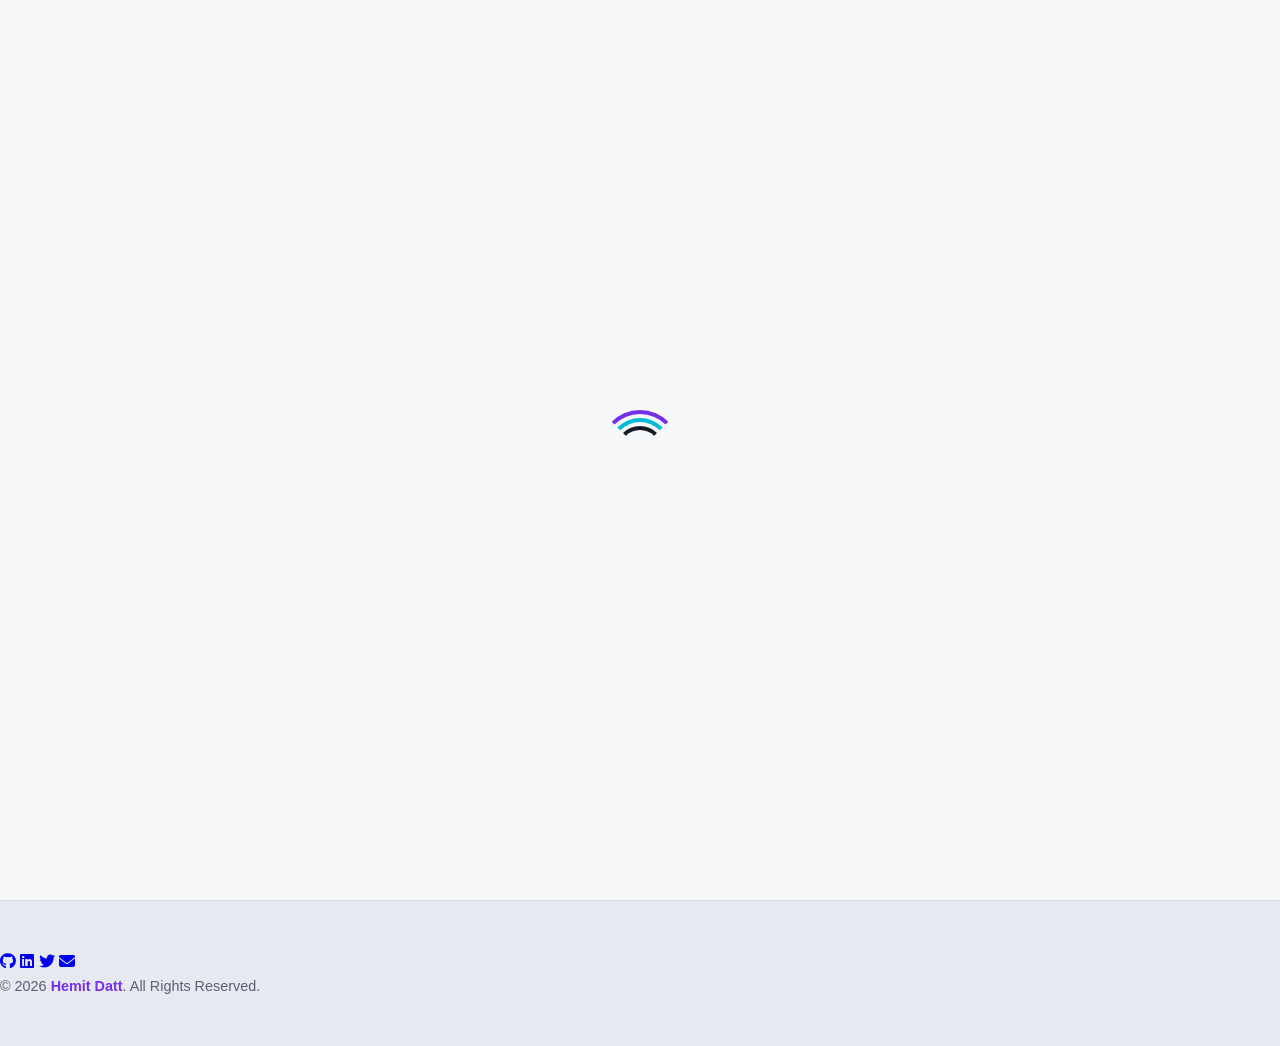
<file: skills.html>
<!DOCTYPE html>
<html lang="en" data-theme="dark">
<head>
  <meta charset="UTF-8">
  <meta name="viewport" content="width=device-width, initial-scale=1.0">
  <meta name="description" content="Explore Hemit Datt's technical skills list including HTML5, CSS3, JavaScript, UI/UX designing, tools and architectures.">
  <title>Hemit Datt | Skills</title>
  <!-- Stylesheets -->
  <link rel="stylesheet" href="css/style.css">
  <!-- FontAwesome Icons -->
  <link rel="stylesheet" href="https://cdnjs.cloudflare.com/ajax/libs/font-awesome/6.4.0/css/all.min.css">
</head>
<body>
  <!-- Ambient BG -->
  <div class="ambient-bg">
    <div class="orb orb-1"></div>
    <div class="orb orb-2"></div>
    <div class="orb orb-3"></div>
  </div>

  <!-- Loading Screen -->
  <div class="loader-wrapper">
    <div class="loader">
      <div class="loader-ring"></div>
      <div class="loader-ring"></div>
      <div class="loader-ring"></div>
    </div>
  </div>

  <!-- Fixed Header / Navbar -->
  <header class="header">
    <nav class="glass-nav">
      <a href="index.html" class="logo">
        <i class="fa-solid fa-code"></i><span>Hemit.Datt</span>
      </a>
      <ul class="nav-links">
        <li><a href="index.html">Home</a></li>
        <li><a href="about.html">About</a></li>
        <li><a href="skills.html" class="active">Skills</a></li>
        <li><a href="education.html">Education</a></li>
        <li><a href="projects.html">Projects</a></li>
        <li><a href="certificates.html">Certificates</a></li>
        <li><a href="resume.html">Resume</a></li>
        <li><a href="contact.html">Contact</a></li>
      </ul>
      <div class="nav-actions">
        <button id="theme-toggle" class="theme-toggle" aria-label="Toggle Theme">
          <i class="fa-solid fa-moon"></i>
          <i class="fa-solid fa-sun"></i>
        </button>
        <button class="hamburger" aria-label="Toggle Menu">
          <span></span>
          <span></span>
          <span></span>
        </button>
      </div>
    </nav>
  </header>

  <!-- Page Container -->
  <div class="page-container">
    <main>
      <section class="section">
        <h2 class="section-title reveal-left">My <span>Skills</span></h2>

        <!-- Skills Categories Grid -->
        <div class="skills-container">
          
          <!-- Category 1: Development -->
          <div class="glass-card skills-category reveal-left delay-100">
            <h3><i class="fa-solid fa-laptop-code"></i> Frontend & Backend Development</h3>
            
            <div class="skills-list">
              <!-- Skill Item 1 -->
              <div class="skill-item">
                <div class="skill-info">
                  <span>HTML5 / Semantic Layouts</span>
                  <span>95%</span>
                </div>
                <div class="skill-bar-bg">
                  <div class="skill-bar-fill" data-skill="95%"></div>
                </div>
              </div>
              
              <!-- Skill Item 2 -->
              <div class="skill-item">
                <div class="skill-info">
                  <span>CSS3 / Flexbox & CSS Grid</span>
                  <span>90%</span>
                </div>
                <div class="skill-bar-bg">
                  <div class="skill-bar-fill" data-skill="90%"></div>
                </div>
              </div>

              <!-- Skill Item 3 -->
              <div class="skill-item">
                <div class="skill-info">
                  <span>JavaScript (ES6+ / Async programming)</span>
                  <span>85%</span>
                </div>
                <div class="skill-bar-bg">
                  <div class="skill-bar-fill" data-skill="85%"></div>
                </div>
              </div>

              <!-- Skill Item 4 -->
              <div class="skill-item">
                <div class="skill-info">
                  <span>React.js / SPA Frameworks</span>
                  <span>80%</span>
                </div>
                <div class="skill-bar-bg">
                  <div class="skill-bar-fill" data-skill="80%"></div>
                </div>
              </div>

              <!-- Skill Item 5 -->
              <div class="skill-item">
                <div class="skill-info">
                  <span>Node.js / Express Servers</span>
                  <span>70%</span>
                </div>
                <div class="skill-bar-bg">
                  <div class="skill-bar-fill" data-skill="70%"></div>
                </div>
              </div>
            </div>
          </div>

          <!-- Category 2: Tools & UI/UX -->
          <div class="glass-card skills-category reveal-right delay-200">
            <h3><i class="fa-solid fa-wand-magic-sparkles"></i> Design, Tools & Best Practices</h3>
            
            <div class="skills-list">
              <!-- Skill Item 1 -->
              <div class="skill-item">
                <div class="skill-info">
                  <span>UI/UX & Glassmorphic Styling</span>
                  <span>90%</span>
                </div>
                <div class="skill-bar-bg">
                  <div class="skill-bar-fill" data-skill="90%"></div>
                </div>
              </div>

              <!-- Skill Item 2 -->
              <div class="skill-item">
                <div class="skill-info">
                  <span>Responsive Web Design (Mobile-First)</span>
                  <span>95%</span>
                </div>
                <div class="skill-bar-bg">
                  <div class="skill-bar-fill" data-skill="95%"></div>
                </div>
              </div>

              <!-- Skill Item 3 -->
              <div class="skill-item">
                <div class="skill-info">
                  <span>Figma / Interface Mockups</span>
                  <span>85%</span>
                </div>
                <div class="skill-bar-bg">
                  <div class="skill-bar-fill" data-skill="85%"></div>
                </div>
              </div>

              <!-- Skill Item 4 -->
              <div class="skill-item">
                <div class="skill-info">
                  <span>Git Version Control & GitHub</span>
                  <span>88%</span>
                </div>
                <div class="skill-bar-bg">
                  <div class="skill-bar-fill" data-skill="88%"></div>
                </div>
              </div>

              <!-- Skill Item 5 -->
              <div class="skill-item">
                <div class="skill-info">
                  <span>SEO & Performance Optimization</span>
                  <span>80%</span>
                </div>
                <div class="skill-bar-bg">
                  <div class="skill-bar-fill" data-skill="80%"></div>
                </div>
              </div>
            </div>
          </div>

        </div>
      </section>
    </main>

    <!-- Footer -->
    <footer class="footer">
      <div class="footer-content">
        <div class="footer-socials">
          <a href="https://github.com" target="_blank" rel="noopener noreferrer"><i class="fa-brands fa-github"></i></a>
          <a href="https://linkedin.com" target="_blank" rel="noopener noreferrer"><i class="fa-brands fa-linkedin"></i></a>
          <a href="https://twitter.com" target="_blank" rel="noopener noreferrer"><i class="fa-brands fa-twitter"></i></a>
          <a href="mailto:hemitdatt@example.com"><i class="fa-solid fa-envelope"></i></a>
        </div>
        <p>&copy; 2026 <span>Hemit Datt</span>. All Rights Reserved.</p>
      </div>
    </footer>
  </div>

  <!-- Back to Top Button -->
  <button class="back-to-top" aria-label="Back to Top">
    <i class="fa-solid fa-arrow-up"></i>
  </button>

  <!-- Shared JavaScript -->
  <script src="js/script.js"></script>
</body>
</html>
</file>
<file: css/style.css>
/* 
   Hemit Datt Portfolio Website
   Style Sheet (style.css)
   Combines Bootstrap 5 Grid with Custom Glassmorphism, Dark/Light Themes, and Animations.
*/

/* --- Theme Variables --- */
:root {
  /* Dark Theme (Default) */
  --bg-primary: hsl(225, 20%, 8%);
  --bg-secondary: hsl(225, 18%, 12%);
  --accent-primary: hsl(271, 91%, 65%); /* Neon Purple */
  --accent-secondary: hsl(180, 100%, 50%); /* Neon Cyan */
  --text-primary: hsl(0, 0%, 98%);
  --text-secondary: hsl(225, 15%, 70%);
  
  --glass-bg: rgba(18, 20, 32, 0.45);
  --glass-border: rgba(255, 255, 255, 0.08);
  --glass-shadow: rgba(0, 0, 0, 0.4);
  --navbar-bg: rgba(10, 12, 22, 0.7);
  --glow-color: rgba(168, 85, 247, 0.25);
  --glow-secondary: rgba(6, 182, 212, 0.25);
  
  --card-hover-y: -8px;
  --transition-speed: 0.35s;
  --transition-ease: cubic-bezier(0.4, 0, 0.2, 1);
  --scroll-bar-width: 8px;
}

[data-theme="light"] {
  /* Light Theme Overrides */
  --bg-primary: hsl(220, 25%, 97%);
  --bg-secondary: hsl(220, 20%, 92%);
  --accent-primary: hsl(262, 80%, 55%); /* Vibrant Royal Purple */
  --accent-secondary: hsl(187, 100%, 42%); /* Deep Ocean Cyan */
  --text-primary: hsl(224, 25%, 12%);
  --text-secondary: hsl(220, 15%, 40%);
  
  --glass-bg: rgba(255, 255, 255, 0.55);
  --glass-border: rgba(0, 0, 0, 0.06);
  --glass-shadow: rgba(31, 38, 135, 0.08);
  --navbar-bg: rgba(240, 242, 248, 0.7);
  --glow-color: rgba(168, 85, 247, 0.1);
  --glow-secondary: rgba(6, 182, 212, 0.1);
}

/* --- General Reset & Baseline --- */
* {
  margin: 0;
  padding: 0;
  box-sizing: border-box;
}

html {
  scroll-behavior: smooth;
  font-size: 16px;
  overflow-x: hidden;
}

body {
  font-family: 'Outfit', sans-serif;
  background-color: var(--bg-primary);
  color: var(--text-primary);
  line-height: 1.6;
  min-height: 100vh;
  position: relative;
  overflow-x: hidden;
  transition: background-color 0.5s ease, color 0.5s ease;
}

/* Custom Scrollbar */
::-webkit-scrollbar {
  width: var(--scroll-bar-width);
}
::-webkit-scrollbar-track {
  background: var(--bg-primary);
}
::-webkit-scrollbar-thumb {
  background: var(--glass-border);
  border-radius: 4px;
}
::-webkit-scrollbar-thumb:hover {
  background: var(--accent-primary);
}

/* --- Background Ambient Light Orbs --- */
.ambient-bg {
  position: fixed;
  top: 0;
  left: 0;
  width: 100%;
  height: 100%;
  z-index: -1;
  pointer-events: none;
  overflow: hidden;
}

.orb {
  position: absolute;
  border-radius: 50%;
  filter: blur(120px);
  opacity: 0.4;
  transition: opacity 0.5s ease;
}

.orb-1 {
  top: -10%;
  left: -10%;
  width: 45vw;
  height: 45vw;
  background: radial-gradient(circle, var(--accent-primary) 0%, transparent 70%);
  animation: floatOrb1 25s infinite alternate ease-in-out;
}

.orb-2 {
  bottom: -15%;
  right: -10%;
  width: 50vw;
  height: 50vw;
  background: radial-gradient(circle, var(--accent-secondary) 0%, transparent 70%);
  animation: floatOrb2 30s infinite alternate ease-in-out;
}

.orb-3 {
  top: 40%;
  left: 50%;
  transform: translate(-50%, -50%);
  width: 35vw;
  height: 35vw;
  background: radial-gradient(circle, var(--accent-primary) 0%, transparent 70%);
  opacity: 0.12;
  animation: floatOrb3 20s infinite alternate ease-in-out;
}

@keyframes floatOrb1 {
  0% { transform: translate(0, 0) scale(1); }
  100% { transform: translate(8%, 10%) scale(1.15); }
}

@keyframes floatOrb2 {
  0% { transform: translate(0, 0) scale(1.1); }
  100% { transform: translate(-10%, -8%) scale(0.9); }
}

@keyframes floatOrb3 {
  0% { transform: translate(-50%, -50%) rotate(0deg); }
  100% { transform: translate(-40%, -45%) rotate(180deg); }
}

/* --- Page Loading Screen --- */
.loader-wrapper {
  position: fixed;
  top: 0;
  left: 0;
  width: 100vw;
  height: 100vh;
  background-color: var(--bg-primary);
  z-index: 9999;
  display: flex;
  justify-content: center;
  align-items: center;
  transition: opacity 0.5s var(--transition-ease), visibility 0.5s;
}

.loader-wrapper.fade-out {
  opacity: 0;
  visibility: hidden;
}

.loader {
  position: relative;
  width: 80px;
  height: 80px;
}

.loader-ring {
  position: absolute;
  width: 100%;
  height: 100%;
  border: 4px solid transparent;
  border-top-color: var(--accent-primary);
  border-radius: 50%;
  animation: spin 1.2s cubic-bezier(0.5, 0, 0.5, 1) infinite;
}

.loader-ring:nth-child(2) {
  width: 80%;
  height: 80%;
  margin: 10%;
  border-top-color: var(--accent-secondary);
  animation-duration: 0.9s;
  animation-direction: reverse;
}

.loader-ring:nth-child(3) {
  width: 60%;
  height: 60%;
  margin: 20%;
  border-top-color: var(--text-primary);
  animation-duration: 0.6s;
}

@keyframes spin {
  0% { transform: rotate(0deg); }
  100% { transform: rotate(360deg); }
}

/* --- Page Transitions container --- */
.page-container {
  opacity: 1;
  transition: opacity 0.4s var(--transition-ease);
}

/* --- Fixed Glassmorphic Header & Nav --- */
.header {
  position: fixed;
  top: 0;
  left: 0;
  width: 100%;
  z-index: 1000;
  transition: all 0.3s ease;
}

.glass-nav {
  background: var(--navbar-bg);
  backdrop-filter: blur(16px);
  -webkit-backdrop-filter: blur(16px);
  border-bottom: 1px solid var(--glass-border);
  box-shadow: 0 4px 30px rgba(0, 0, 0, 0.15);
  padding: 1.2rem 0;
  transition: padding 0.3s ease, background 0.3s ease;
}

.header.scrolled .glass-nav {
  padding: 0.7rem 0;
  background: rgba(10, 12, 22, 0.85);
  box-shadow: 0 10px 30px rgba(0, 0, 0, 0.25);
}

[data-theme="light"] .header.scrolled .glass-nav {
  background: rgba(240, 242, 248, 0.85);
  box-shadow: 0 10px 30px rgba(0, 0, 0, 0.05);
}

.logo {
  font-size: 1.6rem;
  font-weight: 800;
  letter-spacing: -0.5px;
  text-decoration: none;
  color: var(--text-primary) !important;
  display: flex;
  align-items: center;
  gap: 8px;
}

.logo span {
  background: linear-gradient(135deg, var(--accent-primary), var(--accent-secondary));
  -webkit-background-clip: text;
  -webkit-text-fill-color: transparent;
}

.nav-links .nav-link {
  color: var(--text-secondary) !important;
  font-size: 0.95rem;
  font-weight: 500;
  transition: color var(--transition-speed) ease, text-shadow var(--transition-speed) ease;
  position: relative;
  padding: 0.4rem 0.6rem !important;
}

.nav-links .nav-link::after {
  content: '';
  position: absolute;
  bottom: 0;
  left: 10%;
  width: 0;
  height: 2px;
  background: linear-gradient(90deg, var(--accent-primary), var(--accent-secondary));
  transition: width 0.3s ease;
  border-radius: 2px;
}

.nav-links .nav-link:hover,
.nav-links .nav-link.active {
  color: var(--text-primary) !important;
  text-shadow: 0 0 10px var(--glow-color);
}

.nav-links .nav-link:hover::after,
.nav-links .nav-link.active::after {
  width: 80%;
}

/* Theme Toggle Button */
.theme-toggle {
  background: transparent;
  border: 1px solid var(--glass-border);
  cursor: pointer;
  width: 40px;
  height: 40px;
  border-radius: 50%;
  color: var(--text-primary);
  display: flex;
  justify-content: center;
  align-items: center;
  transition: all 0.3s ease;
  background: var(--glass-bg);
}

.theme-toggle:hover {
  background: var(--accent-primary);
  color: white;
  box-shadow: 0 0 15px var(--glow-color);
  transform: rotate(20deg) scale(1.05);
}

.theme-toggle .fa-sun {
  display: none;
}

[data-theme="light"] .theme-toggle .fa-sun {
  display: inline-block;
}

[data-theme="light"] .theme-toggle .fa-moon {
  display: none;
}

/* Mobile Hamburger Menu */
.hamburger {
  border: none !important;
  background: transparent;
  width: 32px;
  height: 24px;
  position: relative;
  outline: none !important;
  box-shadow: none !important;
  padding: 0;
}

.hamburger span {
  display: block;
  position: absolute;
  height: 2.5px;
  width: 100%;
  background: var(--text-primary);
  border-radius: 9px;
  left: 0;
  transform: rotate(0deg);
  transition: .25s ease-in-out;
}

.hamburger span:nth-child(1) { top: 2px; }
.hamburger span:nth-child(2) { top: 11px; }
.hamburger span:nth-child(3) { top: 20px; }

.hamburger:not(.collapsed) span:nth-child(1) {
  top: 11px;
  transform: rotate(135deg);
}

.hamburger:not(.collapsed) span:nth-child(2) {
  opacity: 0;
  left: -60px;
}

.hamburger:not(.collapsed) span:nth-child(3) {
  top: 11px;
  transform: rotate(-135deg);
}

/* Navbar Collapse on Mobile styling */
@media (max-width: 991.98px) {
  .navbar-collapse {
    background: var(--navbar-bg);
    backdrop-filter: blur(20px);
    -webkit-backdrop-filter: blur(20px);
    border-radius: 16px;
    border: 1px solid var(--glass-border);
    margin-top: 1rem;
    padding: 1.5rem;
    box-shadow: 0 15px 35px var(--glass-shadow);
  }
}

/* --- Layout Sections & Common Components --- */
.section {
  padding: 8rem 0 5rem;
  min-height: 100vh;
  position: relative;
}

.section-title {
  font-size: 2.8rem;
  font-weight: 800;
  margin-bottom: 3.5rem;
  position: relative;
  display: inline-block;
}

.section-title::after {
  content: '';
  position: absolute;
  bottom: -10px;
  left: 0;
  width: 60px;
  height: 4px;
  border-radius: 2px;
  background: linear-gradient(90deg, var(--accent-primary), var(--accent-secondary));
}

.section-title span {
  background: linear-gradient(135deg, var(--accent-primary) 30%, var(--accent-secondary) 100%);
  -webkit-background-clip: text;
  -webkit-text-fill-color: transparent;
}

/* Glassmorphism Card Style */
.glass-card {
  background: var(--glass-bg);
  border: 1px solid var(--glass-border);
  backdrop-filter: blur(12px);
  -webkit-backdrop-filter: blur(12px);
  border-radius: 20px;
  box-shadow: 0 10px 30px 0 var(--glass-shadow);
  padding: 2.2rem;
  transition: transform var(--transition-speed) var(--transition-ease),
              box-shadow var(--transition-speed) var(--transition-ease),
              border-color var(--transition-speed) var(--transition-ease);
}

.glass-card:hover {
  transform: translateY(var(--card-hover-y));
  border-color: rgba(255, 255, 255, 0.18);
  box-shadow: 0 15px 35px var(--glow-color), 0 0 10px var(--glow-secondary);
}

[data-theme="light"] .glass-card {
  box-shadow: 0 10px 30px rgba(31, 38, 135, 0.05);
}

[data-theme="light"] .glass-card:hover {
  border-color: rgba(0, 0, 0, 0.12);
  box-shadow: 0 15px 35px var(--glow-color);
}

/* Action Buttons */
.btn-container {
  display: flex;
  gap: 1.2rem;
  flex-wrap: wrap;
}

.btn {
  display: inline-flex;
  align-items: center;
  gap: 8px;
  padding: 0.85rem 2rem;
  border-radius: 30px;
  font-size: 0.95rem;
  font-weight: 600;
  cursor: pointer;
  transition: all 0.3s ease;
  position: relative;
  z-index: 1;
}

.btn-primary {
  color: white !important;
  border: none;
  background: linear-gradient(135deg, var(--accent-primary) 0%, var(--accent-secondary) 100%);
  box-shadow: 0 5px 15px var(--glow-color);
}

.btn-primary:hover {
  box-shadow: 0 8px 25px var(--glow-color), 0 0 12px var(--glow-secondary);
  transform: translateY(-3px) scale(1.02);
}

.btn-secondary {
  color: var(--text-primary) !important;
  background: var(--glass-bg);
  border: 1px solid var(--glass-border);
  backdrop-filter: blur(8px);
}

.btn-secondary:hover {
  background: var(--text-primary);
  color: var(--bg-primary) !important;
  border-color: var(--text-primary);
  transform: translateY(-3px) scale(1.02);
}

/* --- Scroll Reveal Animations --- */
.reveal, .reveal-left, .reveal-right {
  opacity: 0;
  transition: opacity 0.8s cubic-bezier(0.25, 0.46, 0.45, 0.94),
              transform 0.8s cubic-bezier(0.25, 0.46, 0.45, 0.94);
}

.reveal {
  transform: translateY(35px);
}

.reveal-left {
  transform: translateX(-40px);
}

.reveal-right {
  transform: translateX(40px);
}

.reveal.revealed,
.reveal-left.revealed,
.reveal-right.revealed {
  opacity: 1;
  transform: translate(0, 0);
}

.delay-100 { transition-delay: 100ms; }
.delay-200 { transition-delay: 200ms; }
.delay-300 { transition-delay: 300ms; }
.delay-400 { transition-delay: 400ms; }

/* --- HERO SECTION --- */
.hero-welcome {
  font-size: 1.15rem;
  font-weight: 500;
  letter-spacing: 3px;
  color: var(--accent-secondary);
}

.hero-title {
  font-size: 4.2rem;
  font-weight: 800;
  line-height: 1.1;
}

.hero-title span {
  background: linear-gradient(135deg, var(--accent-primary), var(--accent-secondary));
  -webkit-background-clip: text;
  -webkit-text-fill-color: transparent;
}

.hero-subtitle {
  font-size: 1.85rem;
  font-weight: 600;
  min-height: 2.8rem;
}

.typed-text {
  color: var(--accent-primary);
}

.cursor {
  display: inline-block;
  width: 3px;
  background-color: var(--text-primary);
  margin-left: 4px;
  animation: blink 0.8s infinite;
}

@keyframes blink {
  0%, 100% { opacity: 1; }
  50% { opacity: 0; }
}

.hero-desc {
  color: var(--text-secondary);
  font-size: 1.1rem;
}

.avatar-frame-container {
  position: relative;
  display: flex;
  justify-content: center;
  align-items: center;
}

.avatar-frame {
  position: relative;
  width: 330px;
  height: 330px;
  border-radius: 50%;
  padding: 8px;
  background: linear-gradient(135deg, var(--accent-primary), var(--accent-secondary));
  box-shadow: 0 0 40px var(--glow-color);
  animation: pulseGlow 8s infinite alternate ease-in-out;
}

.avatar-frame img {
  width: 100%;
  height: 100%;
  object-fit: cover;
  border-radius: 50%;
  border: 4px solid var(--bg-primary);
  background-color: var(--bg-secondary);
}

@keyframes pulseGlow {
  0% { box-shadow: 0 0 30px var(--glow-color); }
  100% { box-shadow: 0 0 50px var(--glow-secondary), 0 0 20px var(--glow-color); }
}

/* Quick statistics row */
.stat-card {
  padding: 1.5rem 1rem !important;
}

.stat-num {
  font-size: 2.6rem;
  font-weight: 800;
  background: linear-gradient(135deg, var(--accent-primary), var(--accent-secondary));
  -webkit-background-clip: text;
  -webkit-text-fill-color: transparent;
  display: block;
}

.stat-label {
  font-size: 0.85rem;
  color: var(--text-secondary);
  font-weight: 500;
  text-transform: uppercase;
  letter-spacing: 1px;
  margin-top: 0.3rem;
}

/* Responsive adjustments for Hero */
@media (max-width: 991.98px) {
  .hero-title {
    font-size: 3.2rem;
  }
  .hero-subtitle {
    font-size: 1.5rem;
    min-height: 2.2rem;
  }
  .avatar-frame {
    width: 260px;
    height: 260px;
  }
}

/* --- ABOUT & TIMELINE --- */
.about-card-title {
  font-size: 1.8rem;
  font-weight: 700;
}

.about-card-title span {
  color: var(--accent-primary);
}

.about-bio-text {
  font-size: 1.05rem;
  color: var(--text-secondary);
  line-height: 1.7;
}

.personal-info .info-item {
  font-size: 0.95rem;
}

.personal-info .info-item strong {
  color: var(--text-primary);
}

.personal-info .info-item span {
  color: var(--text-secondary);
  word-break: break-all;
}

/* Vertical Timeline */
.timeline {
  position: relative;
  padding-left: 30px;
  border-left: 2px solid var(--glass-border);
  margin-left: 10px;
}

.timeline-node {
  position: relative;
  margin-bottom: 2.2rem;
}

.timeline-dot {
  position: absolute;
  left: -41px;
  top: 6px;
  width: 20px;
  height: 20px;
  border-radius: 50%;
  background: var(--bg-primary);
  border: 4px solid var(--accent-primary);
  box-shadow: 0 0 10px var(--glow-color);
  transition: background-color 0.3s ease, border-color 0.3s ease;
}

.timeline-node:hover .timeline-dot {
  background: var(--accent-secondary);
  border-color: var(--accent-secondary);
  box-shadow: 0 0 10px var(--glow-secondary);
}

.timeline-role {
  font-size: 1.1rem;
  font-weight: 700;
  color: var(--text-primary);
}

.timeline-badge {
  font-size: 0.75rem;
  font-weight: 600;
  padding: 0.25rem 0.75rem;
  border-radius: 20px;
  background: var(--glass-border);
  color: var(--text-secondary);
  border: 1px solid var(--glass-border);
}

.timeline-node:hover .timeline-badge {
  background: var(--accent-primary);
  color: white;
  border-color: var(--accent-primary);
}

.timeline-company {
  font-size: 0.9rem;
  font-weight: 500;
  color: var(--accent-secondary);
}

.timeline-details {
  list-style: none;
  padding-left: 0;
  margin-bottom: 0;
}

.timeline-details li {
  font-size: 0.9rem;
  color: var(--text-secondary);
  position: relative;
  padding-left: 15px;
  margin-bottom: 0.4rem;
}

.timeline-details li::before {
  content: '▪';
  position: absolute;
  left: 0;
  top: -2px;
  color: var(--accent-primary);
}

/* --- SERVICES SECTION --- */
.service-card {
  padding: 2.5rem 1.8rem;
  text-align: center;
}

.service-icon {
  width: 70px;
  height: 70px;
  border-radius: 50%;
  background: var(--glass-bg);
  border: 1px solid var(--glass-border);
  color: var(--accent-primary);
  font-size: 2rem;
  display: flex;
  justify-content: center;
  align-items: center;
  margin: 0 auto 1.5rem;
  transition: all 0.3s ease;
  box-shadow: 0 5px 15px rgba(0,0,0,0.1);
}

.service-card:hover .service-icon {
  background: linear-gradient(135deg, var(--accent-primary), var(--accent-secondary));
  color: white;
  box-shadow: 0 8px 20px var(--glow-color);
  transform: rotateY(180deg) scale(1.08);
}

.service-card h3 {
  font-size: 1.25rem;
  font-weight: 700;
  margin-bottom: 1rem;
}

.service-card p {
  font-size: 0.9rem;
  color: var(--text-secondary);
  margin-bottom: 0;
  line-height: 1.6;
}

/* --- SKILLS SECTION --- */
.skills-category-title {
  font-size: 1.4rem;
  font-weight: 700;
}

.skills-category-title i {
  color: var(--accent-secondary);
  margin-right: 8px;
}

.skill-info span {
  font-size: 0.95rem;
  font-weight: 500;
  color: var(--text-secondary);
}

.skill-bar-bg {
  width: 100%;
  height: 8px;
  background: var(--glass-border);
  border-radius: 10px;
  overflow: hidden;
  position: relative;
}

.skill-bar-fill {
  height: 100%;
  border-radius: 10px;
  background: linear-gradient(90deg, var(--accent-primary), var(--accent-secondary));
  box-shadow: 0 0 10px var(--glow-color);
  width: 0%;
  transition: width 1.5s cubic-bezier(0.1, 0.8, 0.2, 1);
}

/* --- PORTFOLIO & CERTIFICATES --- */
.portfolio-filters {
  display: inline-flex;
  background: var(--glass-bg);
  border: 1px solid var(--glass-border);
  padding: 6px;
  border-radius: 40px;
}

.filter-btn {
  background: transparent;
  border: none;
  color: var(--text-secondary);
  padding: 0.6rem 1.6rem;
  font-size: 0.9rem;
  font-weight: 600;
  border-radius: 30px;
  cursor: pointer;
  transition: all 0.3s ease;
}

.filter-btn.active, .filter-btn:hover {
  background: var(--accent-primary);
  color: white;
  box-shadow: 0 5px 15px var(--glow-color);
}

.portfolio-item {
  display: block;
  transition: opacity 0.4s ease, transform 0.4s ease;
}

/* Card images container */
.project-img, .cert-img-container {
  overflow: hidden;
  border-radius: 12px;
  border: 1px solid var(--glass-border);
  background: var(--bg-secondary);
}

.project-img img, .cert-img-container img {
  width: 100%;
  display: block;
  object-fit: cover;
  transition: transform 0.5s ease;
}

.project-card:hover .project-img img,
.cert-card:hover .cert-img-container img {
  transform: scale(1.05);
}

.project-card-desc, .cert-issuer {
  font-size: 0.9rem;
  color: var(--text-secondary);
}

.project-tags .tag {
  font-size: 0.75rem;
  font-weight: 500;
  padding: 0.2rem 0.7rem;
  background: var(--glass-border);
  border: 1px solid var(--glass-border);
  border-radius: 20px;
  color: var(--text-secondary);
}

.project-links .link-item {
  text-decoration: none;
  font-size: 0.9rem;
  font-weight: 600;
  color: var(--accent-secondary);
  transition: color 0.3s ease;
}

.project-links .link-item:hover {
  color: var(--accent-primary);
}

/* Certificate trigger overlays */
.cert-img-container {
  cursor: pointer;
}

.cert-overlay-hover {
  position: absolute;
  top: 0;
  left: 0;
  width: 100%;
  height: 100%;
  background: rgba(0,0,0,0.6);
  opacity: 0;
  transition: opacity 0.3s ease;
  border-radius: 12px;
  color: white;
  font-size: 1.8rem;
}

.cert-img-container:hover .cert-overlay-hover {
  opacity: 1;
}

.cert-meta span {
  font-size: 0.8rem;
  color: var(--text-secondary);
  margin-bottom: 0.2rem;
}

.cert-meta span i {
  color: var(--accent-primary);
  margin-right: 6px;
  width: 14px;
}

/* --- CONTACT SECTION --- */
.contact-sub-text {
  font-size: 1rem;
  color: var(--text-secondary);
}

.contact-icon-wrapper {
  width: 50px;
  height: 50px;
  border-radius: 50%;
  background: var(--glass-bg);
  border: 1px solid var(--glass-border);
  color: var(--accent-secondary);
  display: flex;
  justify-content: center;
  align-items: center;
  font-size: 1.3rem;
  flex-shrink: 0;
  box-shadow: 0 4px 10px rgba(0,0,0,0.05);
}

.contact-info-label {
  font-size: 0.75rem;
  font-weight: 600;
  letter-spacing: 1px;
}

.contact-info-value {
  font-size: 1.05rem;
  font-weight: 500;
  color: var(--text-primary);
  text-decoration: none;
  transition: color 0.3s ease;
}

a.contact-info-value:hover {
  color: var(--accent-primary);
}

/* Premium Custom Form Floating Labels */
.form-group-custom {
  margin-bottom: 1.8rem;
}

.form-input {
  background: var(--glass-bg) !important;
  border: 1px solid var(--glass-border) !important;
  border-radius: 12px !important;
  color: var(--text-primary) !important;
  padding: 1.1rem 1rem 1.1rem 2.8rem !important;
  font-size: 0.95rem;
  outline: none;
  box-shadow: none !important;
  transition: all 0.3s ease;
}

.form-textarea {
  min-height: 120px;
  resize: none;
}

.form-label-custom {
  position: absolute;
  top: 1.1rem;
  left: 2.8rem;
  color: var(--text-secondary);
  pointer-events: none;
  transition: all 0.3s ease;
  font-size: 0.95rem;
  transform-origin: 0 0;
}

.form-icon-inside {
  position: absolute;
  top: 1.3rem;
  left: 1.1rem;
  color: var(--text-secondary);
  font-size: 1.1rem;
  pointer-events: none;
  transition: color 0.3s ease;
}

/* Float Label Animation */
.form-input:focus ~ .form-label-custom,
.form-input:not(:placeholder-shown) ~ .form-label-custom {
  transform: translateY(-1.5rem) scale(0.8);
  color: var(--accent-primary);
  font-weight: 600;
  background: var(--bg-primary);
  padding: 0 6px;
  left: 1.8rem;
  top: 1.1rem;
}

[data-theme="light"] .form-input:focus ~ .form-label-custom,
[data-theme="light"] .form-input:not(:placeholder-shown) ~ .form-label-custom {
  background: var(--bg-primary);
}

.form-input:focus {
  border-color: var(--accent-primary) !important;
  box-shadow: 0 0 10px var(--glow-color) !important;
}

.form-input:focus ~ .form-icon-inside {
  color: var(--accent-primary);
}

/* Form validation styling */
.form-group-custom.error .form-input {
  border-color: #ef4444 !important;
  box-shadow: 0 0 10px rgba(239, 68, 68, 0.15) !important;
}

.form-group-custom.error .form-icon-inside {
  color: #ef4444 !important;
}

.form-group-custom.error .form-label-custom {
  color: #ef4444 !important;
}

.error-text {
  display: block;
  color: #ef4444;
  font-size: 0.78rem;
  margin-top: 0.4rem;
  padding-left: 0.5rem;
  font-weight: 500;
}

/* --- FOOTER --- */
.footer {
  width: 100%;
  padding: 3rem 0;
  background: rgba(8, 10, 18, 0.95);
  border-top: 1px solid var(--glass-border);
}

[data-theme="light"] .footer {
  background: rgba(230, 232, 240, 0.95);
}

.footer-content p {
  color: var(--text-secondary);
  font-size: 0.9rem;
}

.footer-content p span {
  color: var(--accent-primary);
  font-weight: 600;
}

/* --- BACK TO TOP BUTTON --- */
.back-to-top {
  position: fixed;
  bottom: 30px;
  right: 30px;
  width: 45px;
  height: 45px;
  border-radius: 50%;
  background: var(--glass-bg);
  border: 1px solid var(--glass-border);
  color: var(--text-primary);
  display: flex;
  justify-content: center;
  align-items: center;
  cursor: pointer;
  opacity: 0;
  visibility: hidden;
  z-index: 999;
  transition: all 0.3s ease;
  backdrop-filter: blur(8px);
}

.back-to-top.show {
  opacity: 1;
  visibility: visible;
}

.back-to-top:hover {
  background: var(--accent-primary);
  color: white;
  transform: translateY(-5px);
  box-shadow: 0 5px 15px var(--glow-color);
}

/* --- PORTFOLIO CERTIFICATE LIGHTBOX MODAL --- */
.lightbox {
  position: fixed;
  top: 0;
  left: 0;
  width: 100%;
  height: 100%;
  background: rgba(8, 10, 20, 0.92);
  z-index: 9999;
  display: flex;
  justify-content: center;
  align-items: center;
  opacity: 0;
  visibility: hidden;
  transition: opacity 0.3s ease;
}

.lightbox.active {
  opacity: 1;
  visibility: visible;
}

.lightbox-content {
  position: relative;
  max-width: 85%;
  max-height: 85%;
  display: flex;
  flex-direction: column;
  align-items: center;
  transform: scale(0.9);
  transition: transform 0.3s ease;
}

.lightbox.active .lightbox-content {
  transform: scale(1);
}

.lightbox-content img {
  max-width: 100%;
  max-height: 75vh;
  border-radius: 8px;
  border: 2px solid var(--glass-border);
  box-shadow: 0 10px 40px rgba(0,0,0,0.8);
}

.lightbox-caption {
  color: white;
  margin-top: 1rem;
  font-size: 1.1rem;
  font-weight: 500;
  text-align: center;
}

.lightbox-close {
  position: absolute;
  top: -45px;
  right: 0;
  color: white;
  font-size: 2.2rem;
  cursor: pointer;
  transition: color 0.2s ease;
}

.lightbox-close:hover {
  color: var(--accent-primary);
}

/* --- FLOATING TOAST POPUP NOTIFICATION --- */
.alert-popup {
  position: fixed;
  bottom: 30px;
  left: 30px;
  background: var(--glass-bg);
  border: 1px solid var(--glass-border);
  backdrop-filter: blur(12px);
  padding: 1rem 1.8rem;
  border-radius: 12px;
  box-shadow: 0 10px 30px rgba(0,0,0,0.3);
  display: flex;
  align-items: center;
  gap: 12px;
  z-index: 9999;
  transform: translateY(100px);
  opacity: 0;
  transition: all 0.4s cubic-bezier(0.175, 0.885, 0.32, 1.275);
}

.alert-popup.show {
  transform: translateY(0);
  opacity: 1;
}

.alert-popup.success i {
  color: var(--accent-secondary);
}

.alert-popup.error i {
  color: #ef4444;
}

.alert-popup.error {
  border-color: rgba(239, 68, 68, 0.3);
}

.alert-popup span {
  font-size: 0.95rem;
  font-weight: 500;
  color: var(--text-primary);
}
</file>
